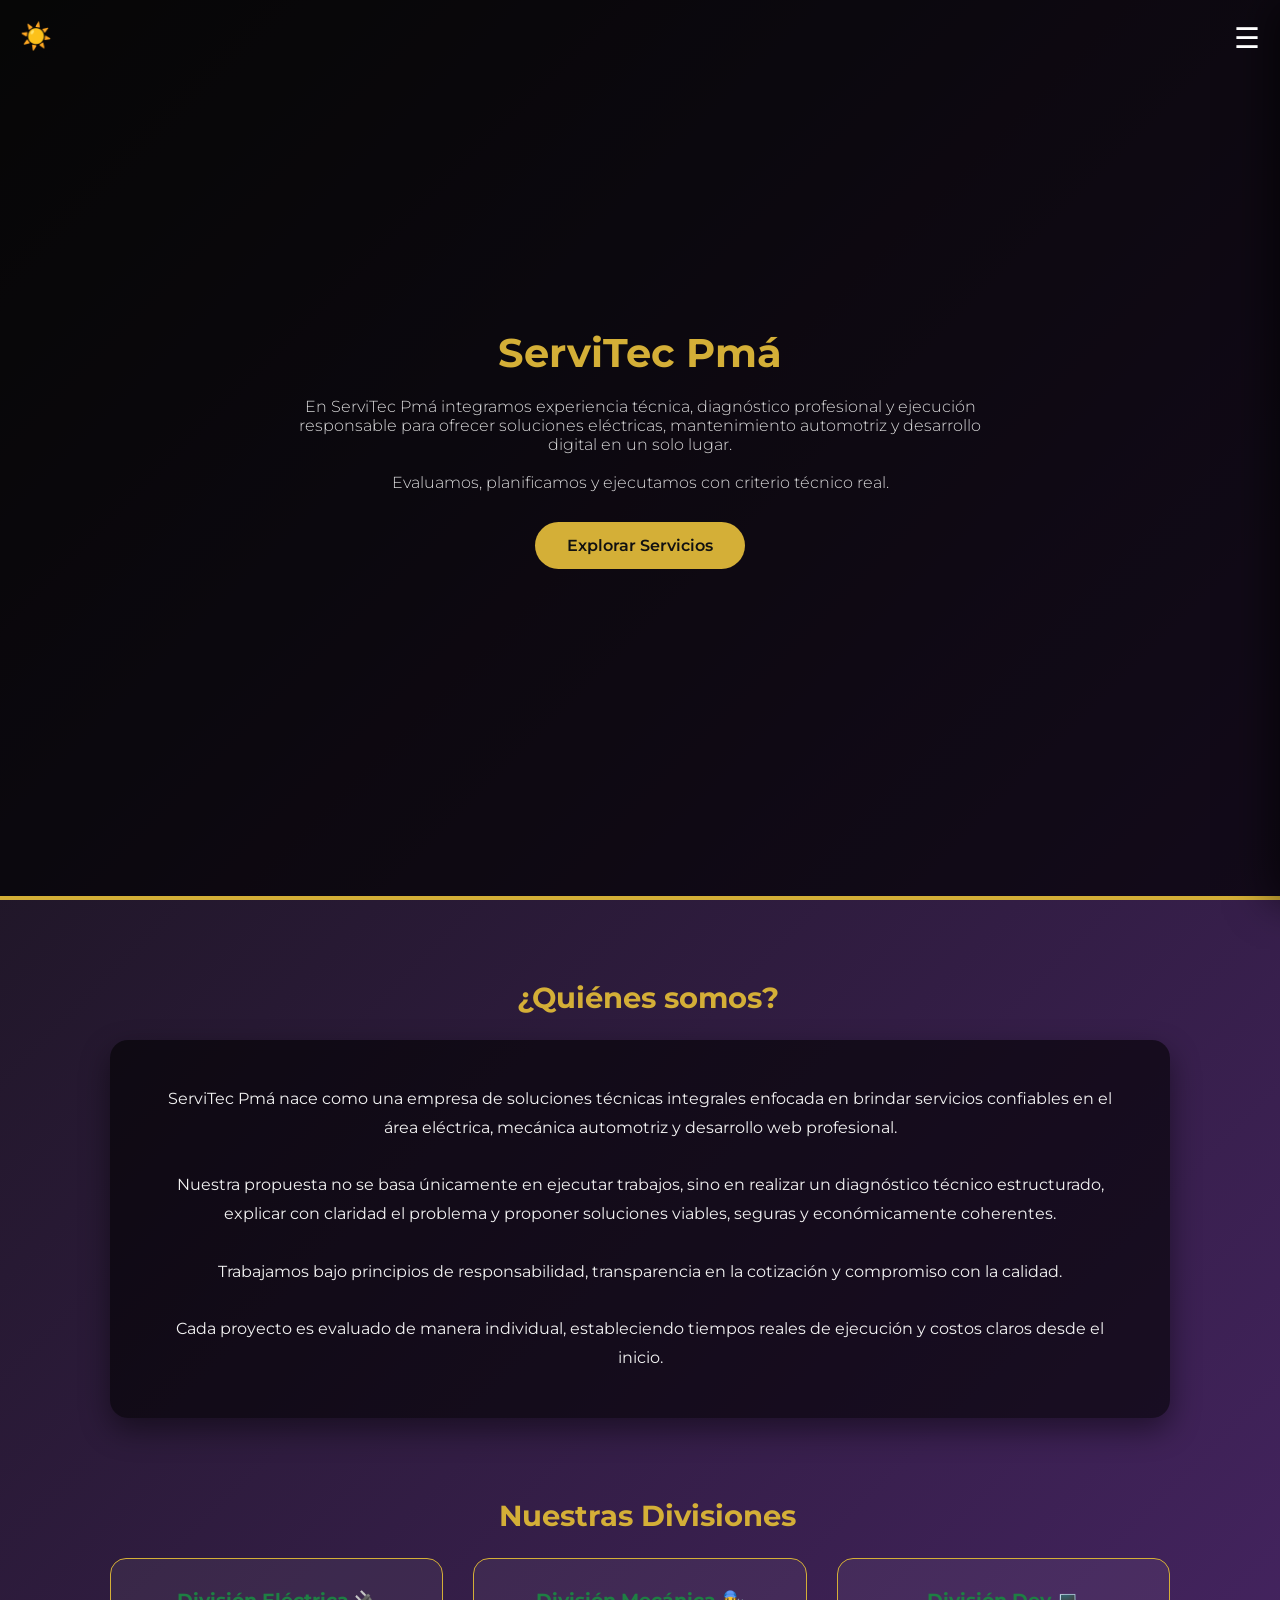
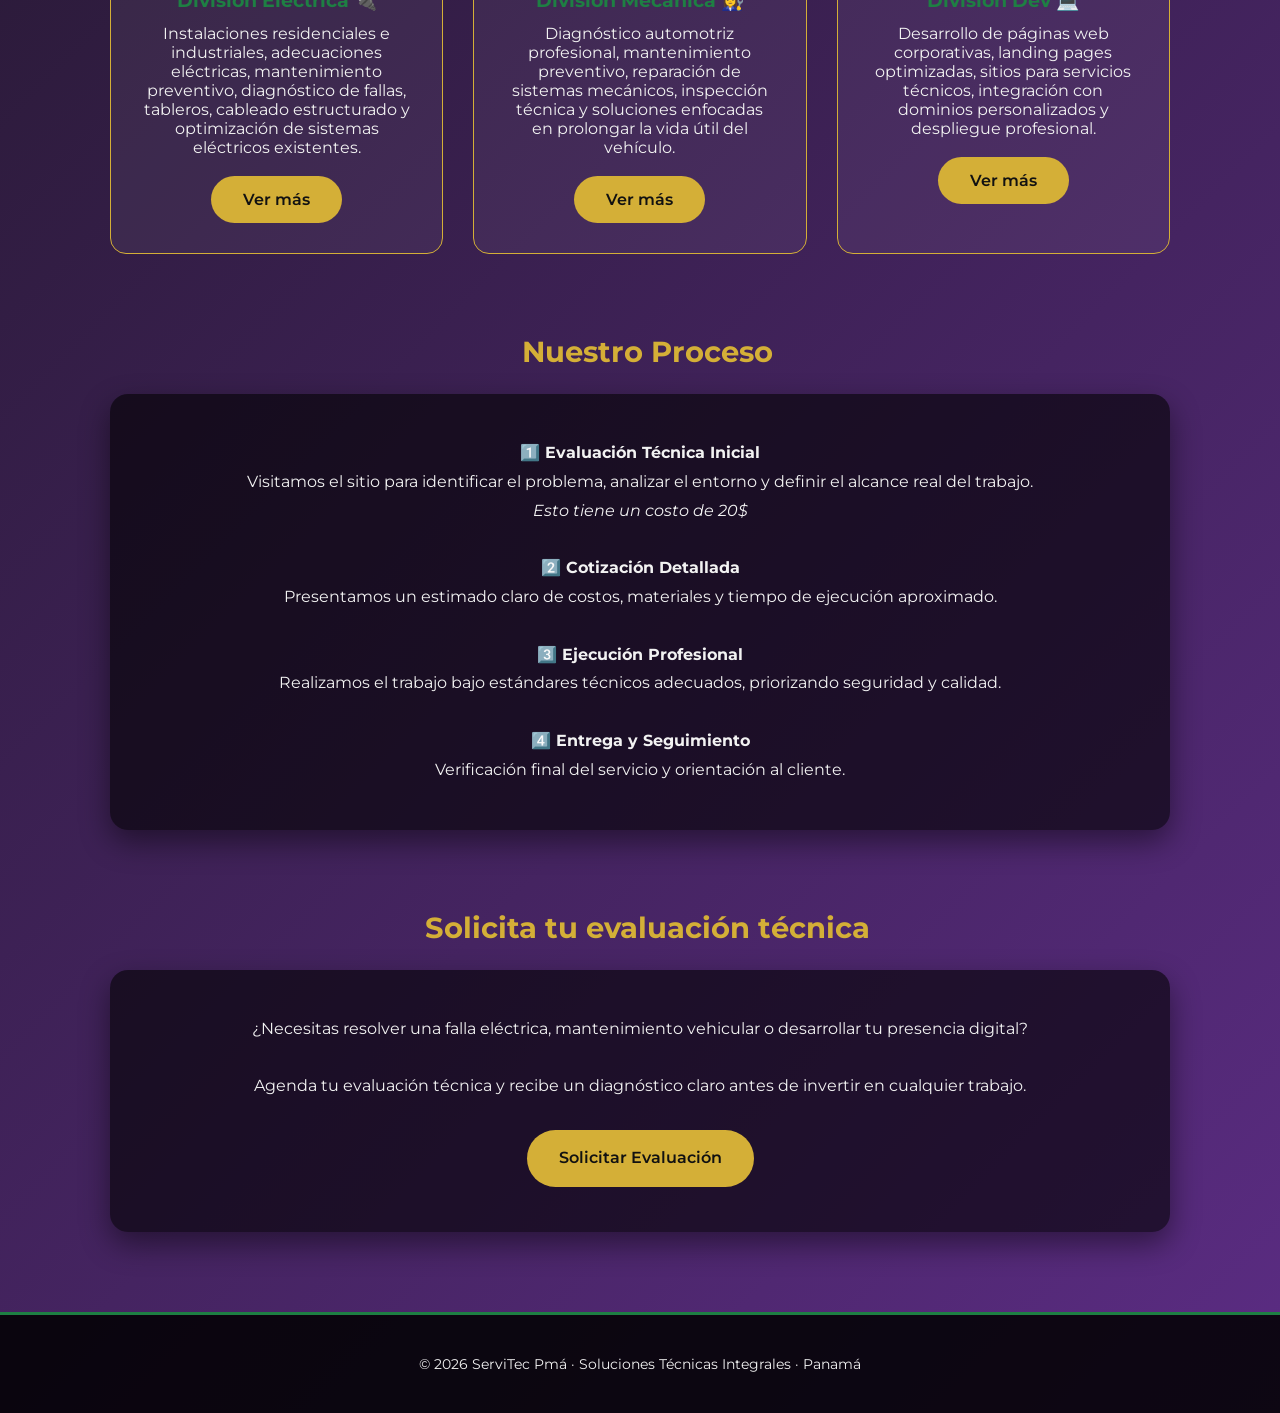
<file: index.html>
<!DOCTYPE html>
<html lang="es">
<head>
  <meta charset="UTF-8">
  <title>ServiTec Pmá | Soluciones Técnicas Integrales</title>
  <meta name="description" content="ServiTec Pmá – Electricidad, Mecánica Automotriz y Desarrollo Web en Panamá. Soluciones técnicas confiables y profesionales.">
  <meta name="viewport" content="width=device-width, initial-scale=1.0">

  <link rel="icon" type="image/png" href="assets/img/ServiTec.png">
  <link rel="stylesheet" href="assets/css/main.css">
</head>

<body>

<div class="theme-btn" onclick="toggleTheme()">☀️</div>
<div class="menu-btn" onclick="toggleMenu()">☰</div>

<!-- ================= MENU LATERAL ================= -->
<div class="menu" id="menu">
  <div class="back" onclick="toggleMenu()">     ☰</div>

  <a href="https://instagram.com/" target="_blank">Instagram</a>

  <div class="submenu-toggle" onclick="toggleSubmenu()">
  Servicios ▾
  </div>
  <div id="submenu" style="display:none; padding-left:15px;">
    <a href="electricidad/index.html">Eléctrico 🔌</a>
    <a href="mecanica/index.html">Mecánico 👩‍🔧</a>
    <a href="desarrollo-web/index.html">Dev 💻</a>
  </div>

  <a href="soporte/index.html">Soporte</a>
  <a href="sobre-nosotros/index.html">Sobre Nosotros</a>
  <a href="admin/login.html">Ingresar</a>
</div>

<!-- ================= HERO ================= -->
<header class="hero">

  <div class="hero-content">
    <h1>ServiTec Pmá</h1>
    <p>
      En ServiTec Pmá integramos experiencia técnica, diagnóstico profesional
      y ejecución responsable para ofrecer soluciones eléctricas,
      mantenimiento automotriz y desarrollo digital en un solo lugar.
      <br><br>
      Evaluamos, planificamos y ejecutamos con criterio técnico real.
    </p>

    <div class="cta" style="margin-top:30px">
      <a href="#servicios" class="btn">Explorar Servicios</a>
    </div>
  </div>

</header>

<!-- ================= QUIÉNES SOMOS ================= -->
<section class="fade">
  <h2>¿Quiénes somos?</h2>
  <div class="box">
    ServiTec Pmá nace como una empresa de soluciones técnicas integrales
    enfocada en brindar servicios confiables en el área eléctrica,
    mecánica automotriz y desarrollo web profesional.
    <br><br>
    Nuestra propuesta no se basa únicamente en ejecutar trabajos,
    sino en realizar un diagnóstico técnico estructurado,
    explicar con claridad el problema y proponer soluciones viables,
    seguras y económicamente coherentes.
    <br><br>
    Trabajamos bajo principios de responsabilidad,
    transparencia en la cotización y compromiso con la calidad.
    <br><br>
    Cada proyecto es evaluado de manera individual,
    estableciendo tiempos reales de ejecución y costos claros desde el inicio.
  </div>
</section>

<!-- ================= SERVICIOS ================= -->
<section id="servicios" class="fade">
  <h2>Nuestras Divisiones</h2>

  <div class="grid grid-2">

    <div class="pilar">
      <h3>División Eléctrica 🔌</h3>
      <p>
        Instalaciones residenciales e industriales,
        adecuaciones eléctricas, mantenimiento preventivo,
        diagnóstico de fallas, tableros, cableado estructurado
        y optimización de sistemas eléctricos existentes.
      </p>
      <br>
      <a href="electricidad/index.html" class="btn">Ver más</a>
    </div>

    <div class="pilar">
      <h3>División Mecánica 👩‍🔧</h3>
      <p>
        Diagnóstico automotriz profesional, mantenimiento preventivo,
        reparación de sistemas mecánicos, inspección técnica
        y soluciones enfocadas en prolongar la vida útil del vehículo.
      </p>
      <br>
      <a href="mecanica/index.html" class="btn">Ver más</a>
    </div>

    <div class="pilar">
      <h3>División Dev 💻</h3>
      <p>
        Desarrollo de páginas web corporativas,
        landing pages optimizadas, sitios para servicios técnicos,
        integración con dominios personalizados y despliegue profesional.
      </p>
      <br>
      <a href="desarrollo-web/index.html" class="btn">Ver más</a>
    </div>

  </div>
</section>

<!-- ================= PROCESO ================= -->
<section class="fade">
  <h2>Nuestro Proceso</h2>
  <div class="box">
    <strong>1️⃣ Evaluación Técnica Inicial</strong><br>
    Visitamos el sitio para identificar el problema,
    analizar el entorno y definir el alcance real del trabajo.<br>
    <i>Esto tiene un costo de 20$</i>
    <br><br>

    <strong>2️⃣ Cotización Detallada</strong><br>
    Presentamos un estimado claro de costos, materiales
    y tiempo de ejecución aproximado.
    <br><br>

    <strong>3️⃣ Ejecución Profesional</strong><br>
    Realizamos el trabajo bajo estándares técnicos adecuados,
    priorizando seguridad y calidad.
    <br><br>

    <strong>4️⃣ Entrega y Seguimiento</strong><br>
    Verificación final del servicio y orientación al cliente.
  </div>
</section>

<!-- ================= CTA FINAL ================= -->
<section class="fade">
  <h2>Solicita tu evaluación técnica</h2>
  <div class="box" style="text-align:center">
    ¿Necesitas resolver una falla eléctrica, mantenimiento vehicular
    o desarrollar tu presencia digital?
    <br><br>
    Agenda tu evaluación técnica y recibe un diagnóstico claro
    antes de invertir en cualquier trabajo.
    <br><br>
    <a href="solicitud/index.html" class="btn">Solicitar Evaluación</a>
  </div>
</section>

<!-- ================= FOOTER ================= -->
<footer>
  © 2026 ServiTec Pmá · Soluciones Técnicas Integrales · Panamá
</footer>
  
<script src="assets/js/app.js" defer></script>

</body>
</html>
</file>
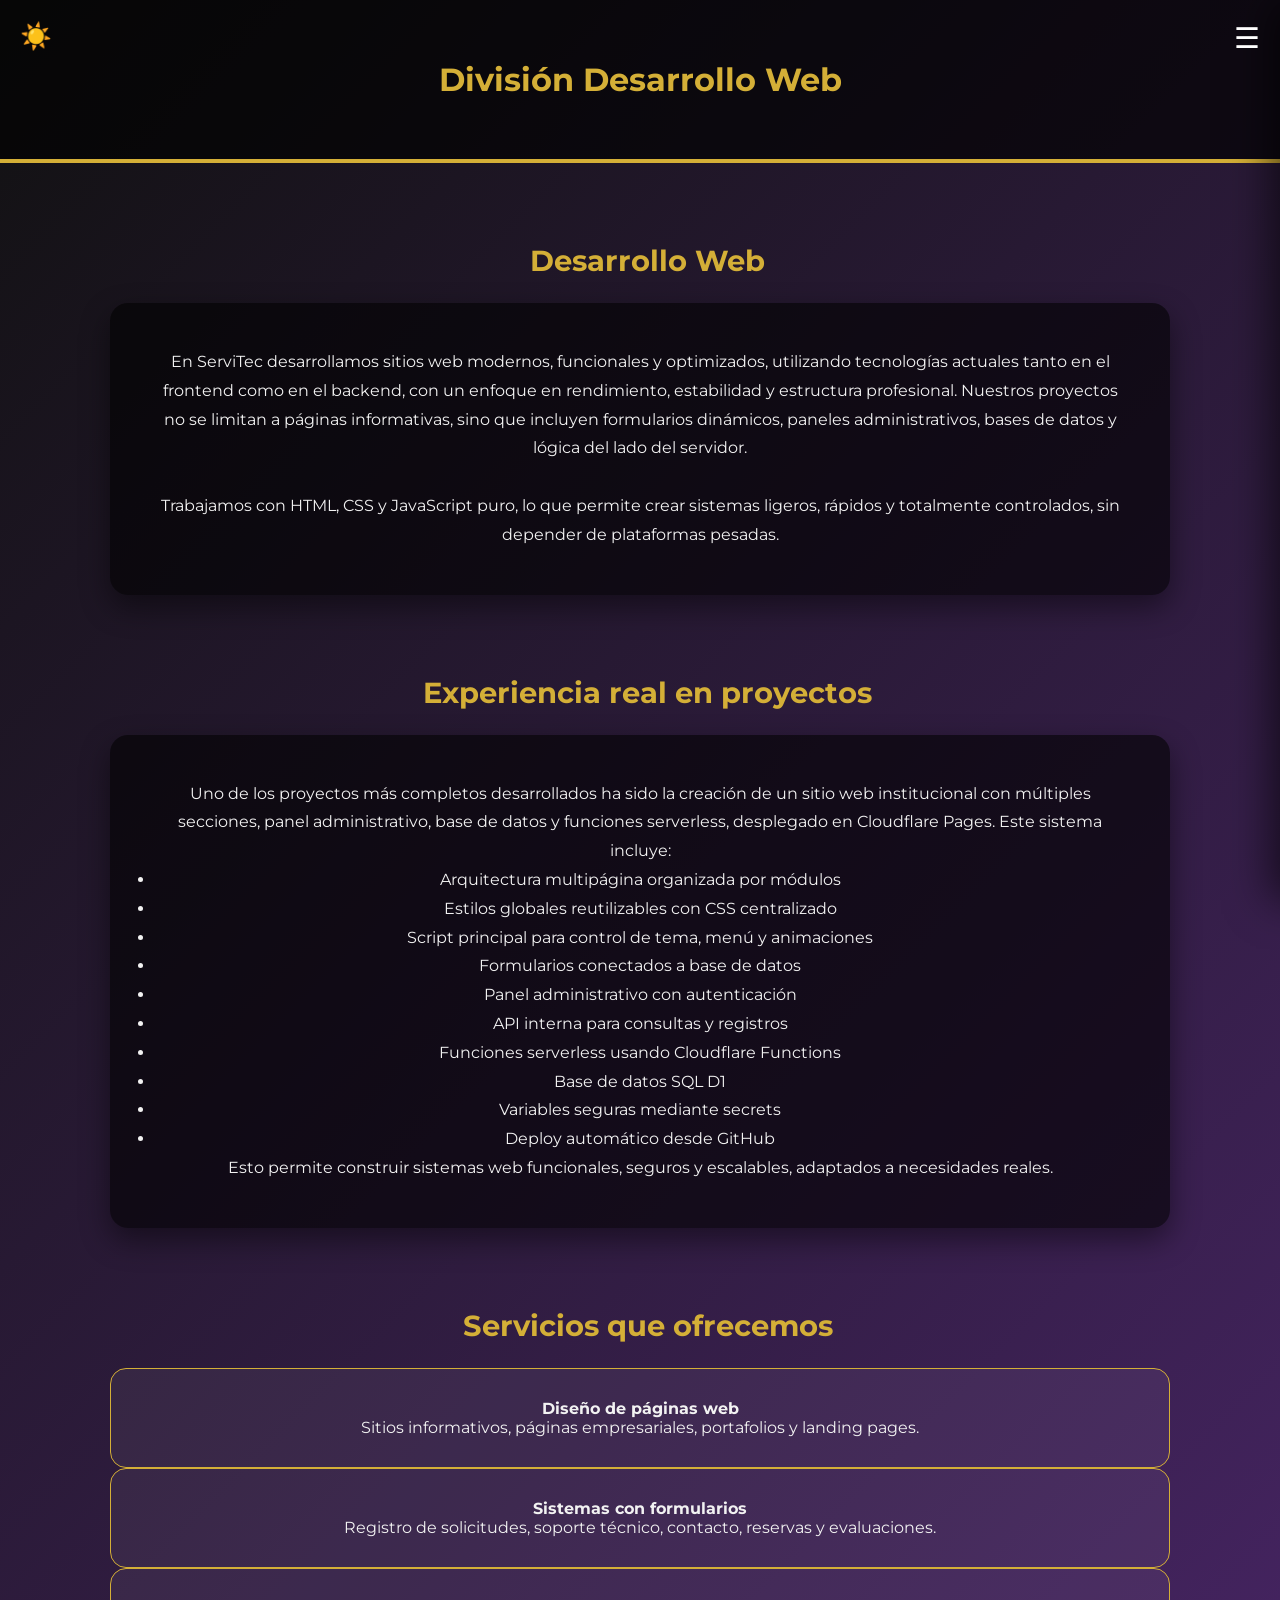
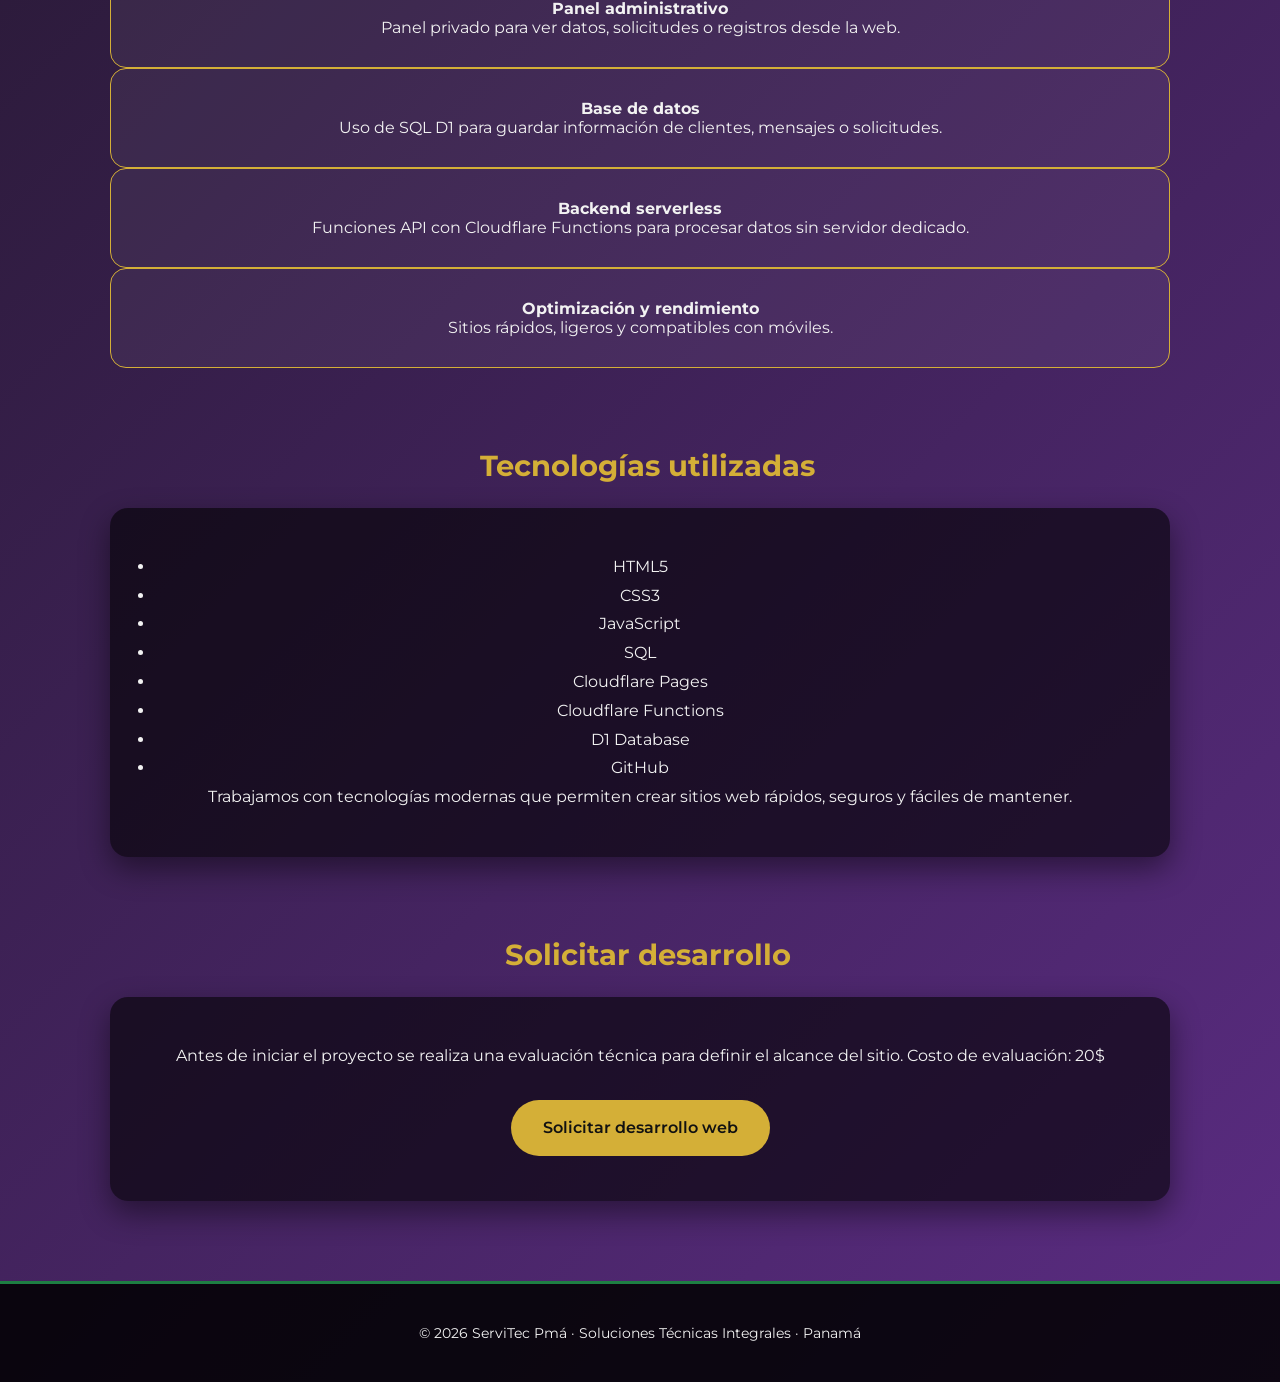
<file: desarrollo-web/index.html>
<!DOCTYPE html>
<html lang="es">
  <head>
    <meta charset="UTF-8">
    <title>División Desarrollo Web | ServiTec</title>
    <meta name="viewport" content="width=device-width, initial-scale=1.0">
    <link rel="icon" href="../assets/img/ServiTec.png">
    <link rel="stylesheet" href="../assets/css/main.css">
  </head>
  <body>
    <div id="msgBox"></div>
    <div class="theme-btn" onclick="toggleTheme()">☀️</div>
    <div class="menu-btn" onclick="toggleMenu()">☰</div>
    <!-- MENU -->
    <div class="menu" id="menu">
      <div class="back" onclick="toggleMenu()">☰</div>
      <a href="../index.html">Inicio</a>
      <div class="submenu-toggle" onclick="toggleSubmenu()">
        Servicios ▾
      </div>
      <div id="submenu" style="display:none; padding-left:15px;">
        <a href="../electricidad/index.html">Eléctrico 🔌</a>
        <a href="../mecanica/index.html">Mecánico 👩‍🔧</a>
        <a href="../desarrollo-web/index.html">Dev 💻</a>
      </div>
      <a href="../soporte/index.html">Soporte</a>
      <a href="../sobre-nosotros/index.html">Sobre nosotros</a>
    </div>
    <!-- HEADER -->
    <header>
      <h1>División Desarrollo Web</h1>
    </header>
    <section class="fade">
      <h2>Desarrollo Web</h2>
      <div class="box">
        En ServiTec desarrollamos sitios web modernos, funcionales y optimizados, utilizando
        tecnologías actuales tanto en el frontend como en el backend, con un enfoque en
        rendimiento, estabilidad y estructura profesional.
        
        Nuestros proyectos no se limitan a páginas informativas, sino que incluyen
        formularios dinámicos, paneles administrativos, bases de datos y lógica del lado del servidor.
        <br><br>
        Trabajamos con HTML, CSS y JavaScript puro, lo que permite crear sistemas ligeros,
        rápidos y totalmente controlados, sin depender de plataformas pesadas.
      </div>
    </section>
    <section class="fade">
      <h2>Experiencia real en proyectos</h2>
      <div class="box">
        Uno de los proyectos más completos desarrollados ha sido la creación de un sitio web
        institucional con múltiples secciones, panel administrativo, base de datos y
        funciones serverless, desplegado en Cloudflare Pages.
        
        Este sistema incluye:
        <ul>
          <li>Arquitectura multipágina organizada por módulos</li>
          <li>Estilos globales reutilizables con CSS centralizado</li>
          <li>Script principal para control de tema, menú y animaciones</li>
          <li>Formularios conectados a base de datos</li>
          <li>Panel administrativo con autenticación</li>
          <li>API interna para consultas y registros</li>
          <li>Funciones serverless usando Cloudflare Functions</li>
          <li>Base de datos SQL D1</li>
          <li>Variables seguras mediante secrets</li>
          <li>Deploy automático desde GitHub</li>
        </ul>
        Esto permite construir sistemas web funcionales, seguros y escalables, 
        adaptados a necesidades reales.
      </div>
    </section>
    <section class="fade">
      <h2>Servicios que ofrecemos</h2>
      <div class="pilares">
        <div class="pilar">
          <h4>Diseño de páginas web</h4>
          <p>
            Sitios informativos, páginas empresariales, portafolios y landing pages.
          </p>
        </div>
        <div class="pilar">
          <h4>Sistemas con formularios</h4>
          <p>
            Registro de solicitudes, soporte técnico, contacto, reservas y evaluaciones.
          </p>
        </div>
        <div class="pilar">
          <h4>Panel administrativo</h4>
          <p>
            Panel privado para ver datos, solicitudes o registros desde la web.
          </p>
        </div>
        <div class="pilar">
          <h4>Base de datos</h4>
          <p>
            Uso de SQL D1 para guardar información de clientes, mensajes o solicitudes.
          </p>
        </div>
        <div class="pilar">
          <h4>Backend serverless</h4>
          <p>
            Funciones API con Cloudflare Functions para procesar datos sin servidor dedicado.
          </p>
        </div>
        <div class="pilar">
          <h4>Optimización y rendimiento</h4>
          <p>
            Sitios rápidos, ligeros y compatibles con móviles.
          </p>
        </div>
      </div>
    </section>
    <section class="fade">
      <h2>Tecnologías utilizadas</h2>
      <div class="box">
        <ul>
          <li>HTML5</li>
          <li>CSS3</li>
          <li>JavaScript</li>
          <li>SQL</li>
          <li>Cloudflare Pages</li>
          <li>Cloudflare Functions</li>
          <li>D1 Database</li>
          <li>GitHub</li>
        </ul>
        Trabajamos con tecnologías modernas que permiten crear sitios web rápidos, 
        seguros y fáciles de mantener.
      </div>
    </section>
    <!-- CTA -->
    <section class="fade">
      <h2>Solicitar desarrollo</h2>
      <div class="box">
        Antes de iniciar el proyecto 
        se realiza una evaluación técnica 
        para definir el alcance del sitio.
        
        Costo de evaluación: 20$
        <br><br>
        <a href="../solicitud/index.html" class="btn">
          Solicitar desarrollo web
        </a>
      </div>
    </section>
    <footer>
      © 2026 ServiTec Pmá · Soluciones Técnicas Integrales · Panamá
    </footer>
    <script src="../assets/js/app.js" defer></script>
  </body>
</html>
</file>
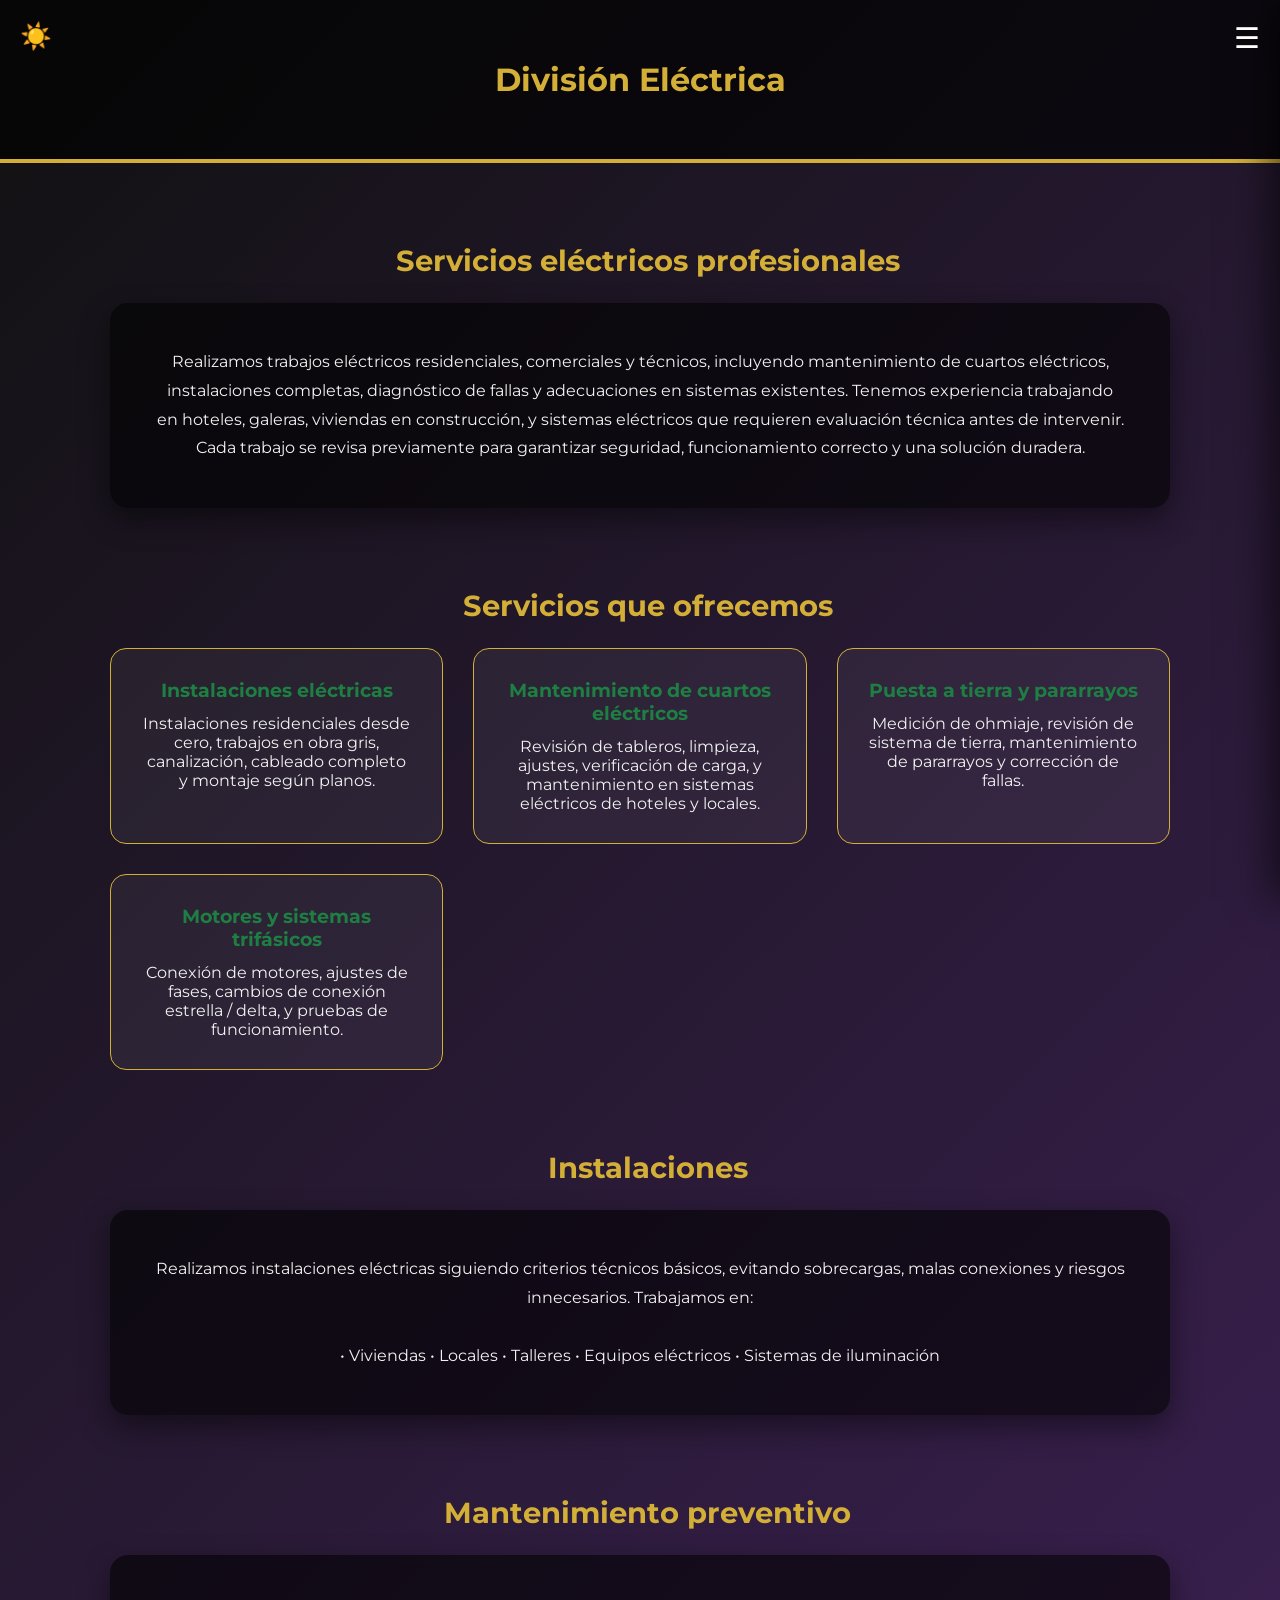
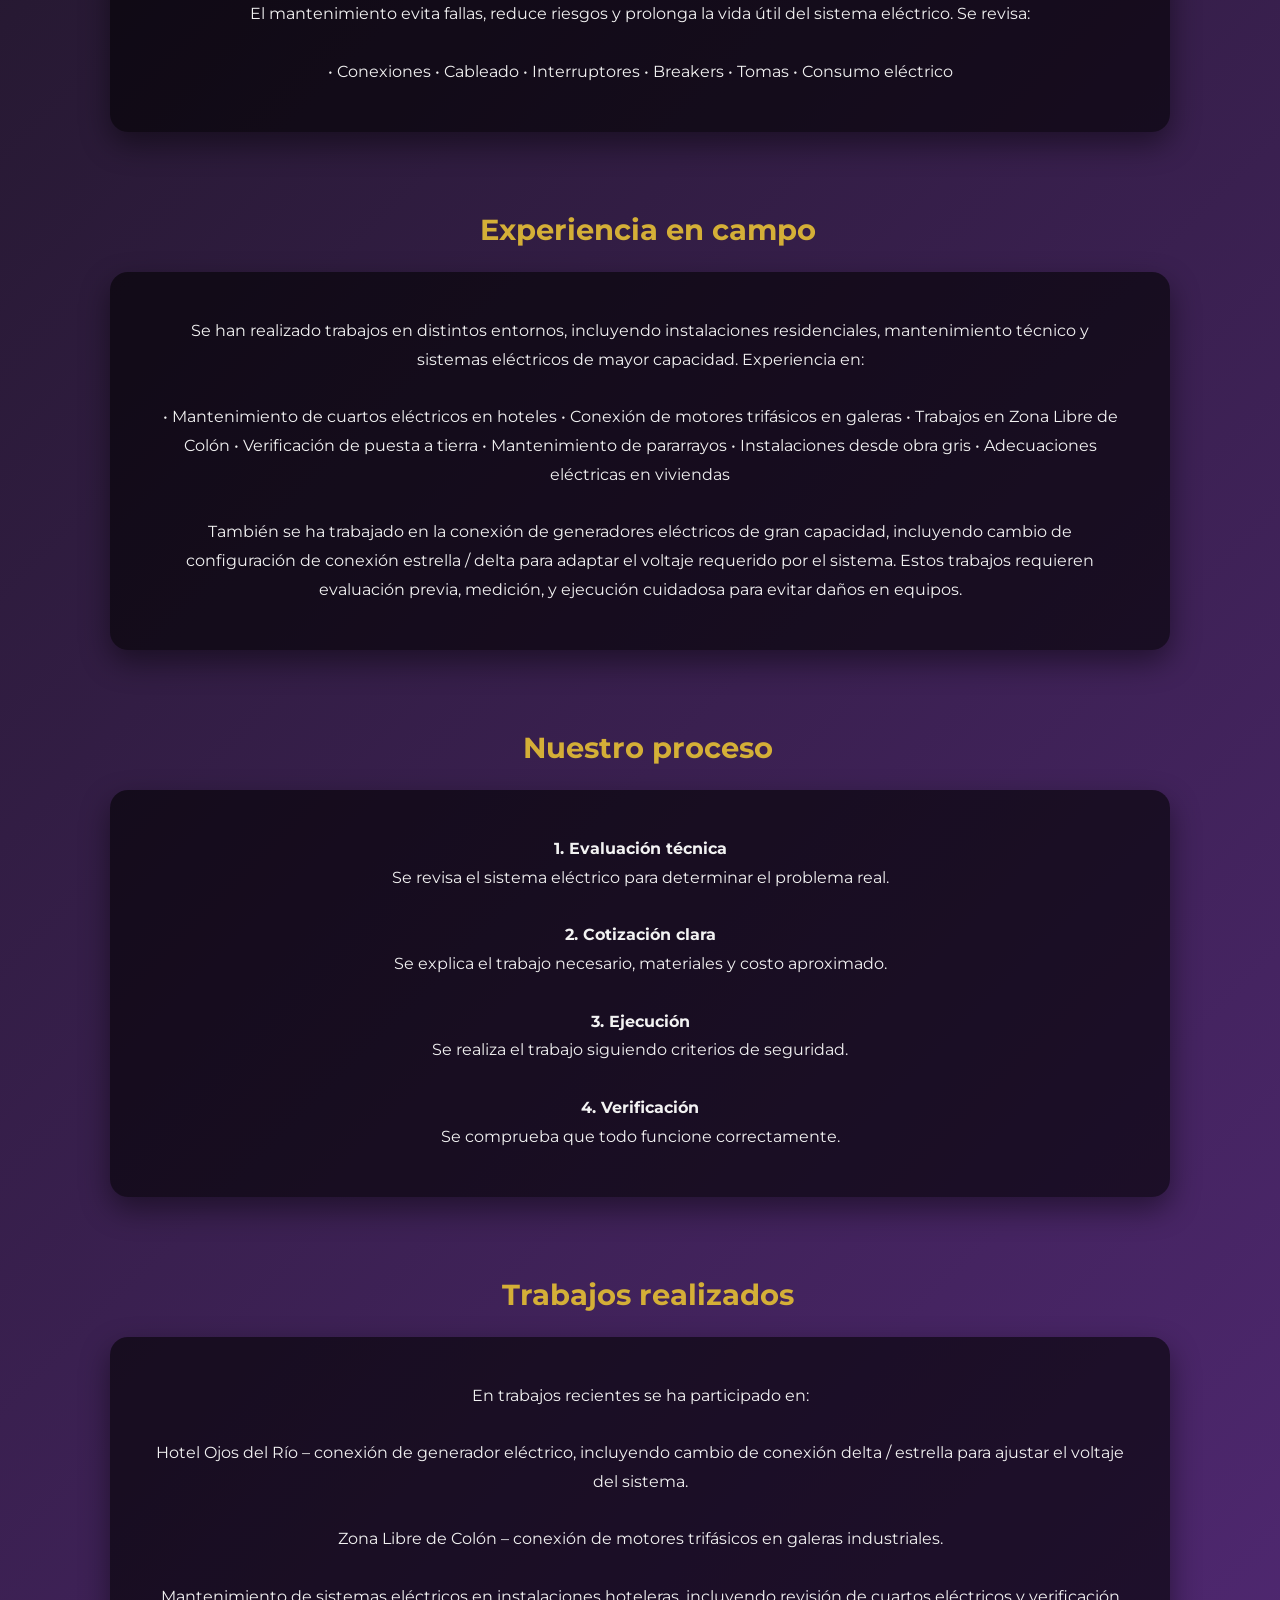
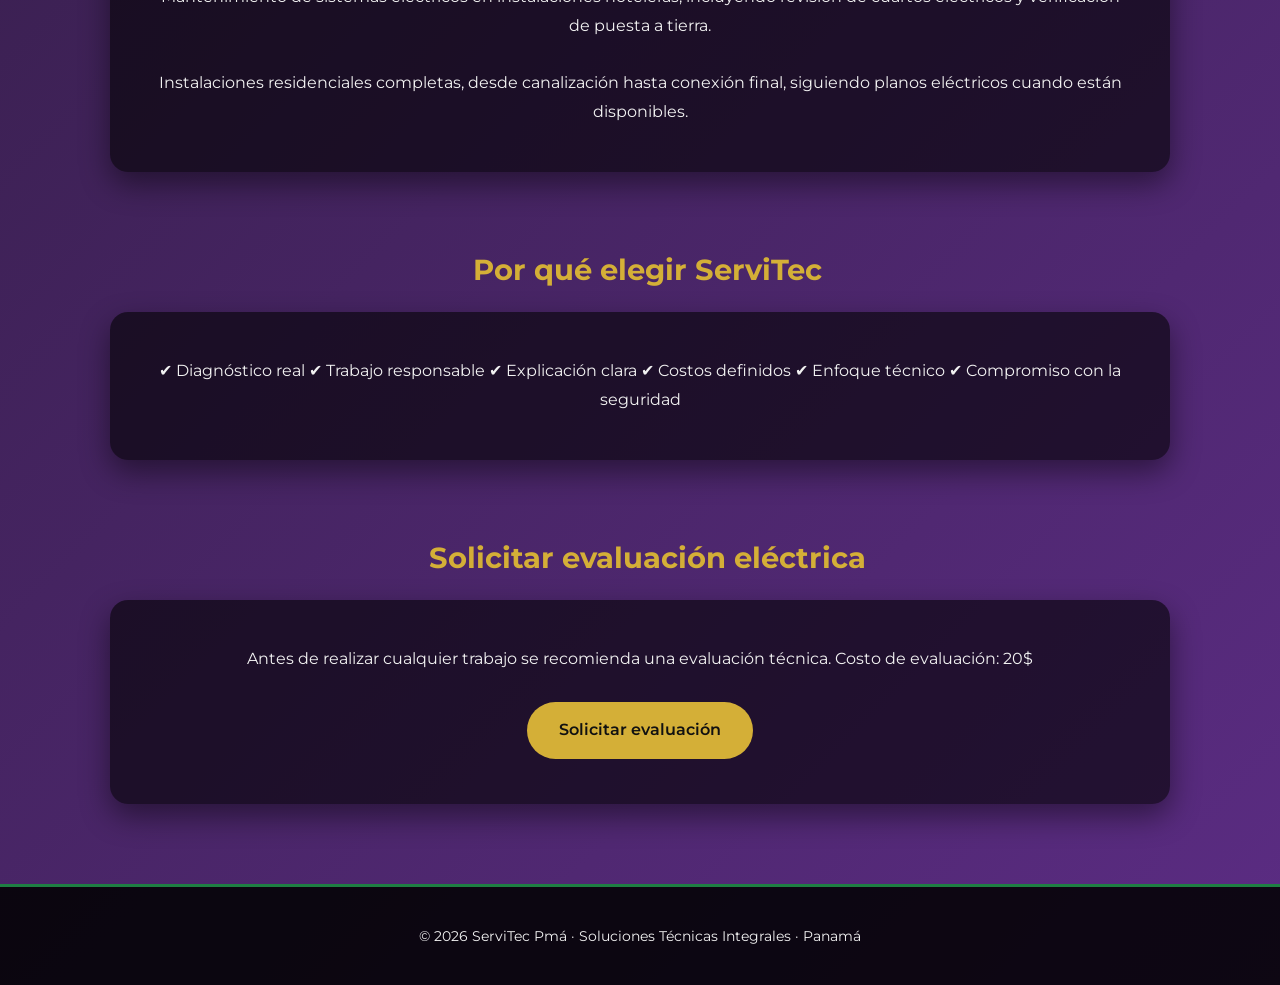
<file: electricidad/index.html>
<!DOCTYPE html>
<html lang="es">
  <head>
    <meta charset="UTF-8">
    <title>División Eléctrica | ServiTec</title>
    <meta name="viewport" content="width=device-width, initial-scale=1.0">
    <link rel="icon" href="../assets/img/ServiTec.png">
    <link rel="stylesheet" href="../assets/css/main.css">
  </head>
  
  <body>
    <div id="msgBox"></div>
    <div class="theme-btn" onclick="toggleTheme()">☀️</div>
    <div class="menu-btn" onclick="toggleMenu()">☰</div>
    <!-- MENU -->
    <div class="menu" id="menu">
      <div class="back" onclick="toggleMenu()">☰</div>
      <a href="../index.html">Inicio</a>
      <div class="submenu-toggle" onclick="toggleSubmenu()">
        Servicios ▾
      </div>
      <div id="submenu" style="display:none; padding-left:15px;">
        <a href="../electricidad/index.html">Eléctrico 🔌</a>
        <a href="../mecanica/index.html">Mecánico 👩‍🔧</a>
        <a href="../desarrollo-web/index.html">Dev 💻</a>
      </div>
      <a href="../soporte/index.html">Soporte</a>
      <a href="../sobre-nosotros/index.html">Sobre nosotros</a>
    </div>
    <header>
      <h1>División Eléctrica</h1>
    </header>
    <!-- INTRO -->
    <section class="fade">
      <h2>Servicios eléctricos profesionales</h2>
      <div class="box">
        Realizamos trabajos eléctricos residenciales,
        comerciales y técnicos,
        incluyendo mantenimiento de cuartos eléctricos,
        instalaciones completas,
        diagnóstico de fallas
        y adecuaciones en sistemas existentes.
        
        Tenemos experiencia trabajando en hoteles,
        galeras,
        viviendas en construcción,
        y sistemas eléctricos que requieren
        evaluación técnica antes de intervenir.
        
        Cada trabajo se revisa previamente
        para garantizar seguridad,
        funcionamiento correcto
        y una solución duradera.
      </div>
    </section>
    <!-- SERVICIOS -->
    <section class="fade">
      <h2>Servicios que ofrecemos</h2>
      <div class="grid grid-2">
        <div class="pilar">
          <h3>Instalaciones eléctricas</h3>
          <p>
            Instalaciones residenciales desde cero,
            trabajos en obra gris,
            canalización,
            cableado completo
            y montaje según planos.
          </p>
        </div>
        <div class="pilar">
          <h3>Mantenimiento de cuartos eléctricos</h3>
          <p>
            Revisión de tableros,
            limpieza,
            ajustes,
            verificación de carga,
            y mantenimiento en sistemas eléctricos
            de hoteles y locales.
          </p>
        </div>
        <div class="pilar">
          <h3>Puesta a tierra y pararrayos</h3>
          <p>
            Medición de ohmiaje,
            revisión de sistema de tierra,
            mantenimiento de pararrayos
            y corrección de fallas.
          </p>
        </div>
        <div class="pilar">
          <h3>Motores y sistemas trifásicos</h3>
          <p>
            Conexión de motores,
            ajustes de fases,
            cambios de conexión
            estrella / delta,
            y pruebas de funcionamiento.
          </p>
        </div>
      </div>
    </section>
    <!-- INSTALACIONES -->
    <section class="fade">
      <h2>Instalaciones</h2>
      <div class="box">
        Realizamos instalaciones eléctricas
        siguiendo criterios técnicos básicos,
        evitando sobrecargas,
        malas conexiones
        y riesgos innecesarios.
        Trabajamos en:
        <br><br>
        • Viviendas
        • Locales
        • Talleres
        • Equipos eléctricos
        • Sistemas de iluminación
      </div>
    </section>
    <!-- MANTENIMIENTO -->
    <section class="fade">
      <h2>Mantenimiento preventivo</h2>
      <div class="box">
        El mantenimiento evita fallas,
        reduce riesgos
        y prolonga la vida útil del sistema eléctrico.
        Se revisa:
        <br><br>
        • Conexiones
        • Cableado
        • Interruptores
        • Breakers
        • Tomas
        • Consumo eléctrico
      </div>
    </section>
    <!--EXPERIENCIA REAL-->
    <section class="fade">
      <h2>Experiencia en campo</h2>
      <div class="box">
        Se han realizado trabajos en distintos entornos,
        incluyendo instalaciones residenciales,
        mantenimiento técnico
        y sistemas eléctricos de mayor capacidad.
        Experiencia en:
        <br><br>
        • Mantenimiento de cuartos eléctricos en hoteles
        • Conexión de motores trifásicos en galeras
        • Trabajos en Zona Libre de Colón
        • Verificación de puesta a tierra
        • Mantenimiento de pararrayos
        • Instalaciones desde obra gris
        • Adecuaciones eléctricas en viviendas
        <br><br>
        También se ha trabajado en la conexión
        de generadores eléctricos de gran capacidad,
        incluyendo cambio de configuración
        de conexión estrella / delta
        para adaptar el voltaje requerido
        por el sistema.
        
        Estos trabajos requieren evaluación previa,
        medición,
        y ejecución cuidadosa
        para evitar daños en equipos.
      </div>
    </section>
    <!-- PROCESO -->
    <section class="fade">
      <h2>Nuestro proceso</h2>
      <div class="box">
        <strong>1. Evaluación técnica</strong>
        <br>
        Se revisa el sistema eléctrico
        para determinar el problema real.
        <br><br>
        <strong>2. Cotización clara</strong>
        <br>
        Se explica el trabajo necesario,
        materiales
        y costo aproximado.
        <br><br>
        <strong>3. Ejecución</strong>
        <br>
        Se realiza el trabajo
        siguiendo criterios de seguridad.
        <br><br>
        <strong>4. Verificación</strong>
        <br>
        Se comprueba que todo funcione correctamente.
      </div>
    </section>
    <!--CASO REAL-->
    <section class="fade">
      <h2>Trabajos realizados</h2>
      <div class="box">
        En trabajos recientes se ha participado en:
        <br><br>
        Hotel Ojos del Río – conexión de generador eléctrico,
        incluyendo cambio de conexión delta / estrella
        para ajustar el voltaje del sistema.
        <br><br>
        Zona Libre de Colón – conexión de motores trifásicos
        en galeras industriales.
        <br><br>
        Mantenimiento de sistemas eléctricos
        en instalaciones hoteleras,
        incluyendo revisión de cuartos eléctricos
        y verificación de puesta a tierra.
        <br><br>
        Instalaciones residenciales completas,
        desde canalización hasta conexión final,
        siguiendo planos eléctricos cuando están disponibles.
      </div>
    </section>
    <!-- POR QUE ELEGIR -->
    <section class="fade">
      <h2>Por qué elegir ServiTec</h2>
      <div class="box">
        ✔ Diagnóstico real
        ✔ Trabajo responsable
        ✔ Explicación clara
        ✔ Costos definidos
        ✔ Enfoque técnico
        ✔ Compromiso con la seguridad  
      </div>
    </section>
    <!-- CTA -->
    <section class="fade">
      <h2>Solicitar evaluación eléctrica</h2>
      <div class="box">
        Antes de realizar cualquier trabajo
        se recomienda una evaluación técnica.
        Costo de evaluación: 20$
        <br><br>
        <a href="../solicitud/index.html" class="btn">Solicitar evaluación</a>
      </div>
    </section>
    <footer>
      © 2026 ServiTec Pmá · Soluciones Técnicas Integrales · Panamá
    </footer>
    <script src="../assets/js/app.js" defer></script>
  </body>
</html>
</file>
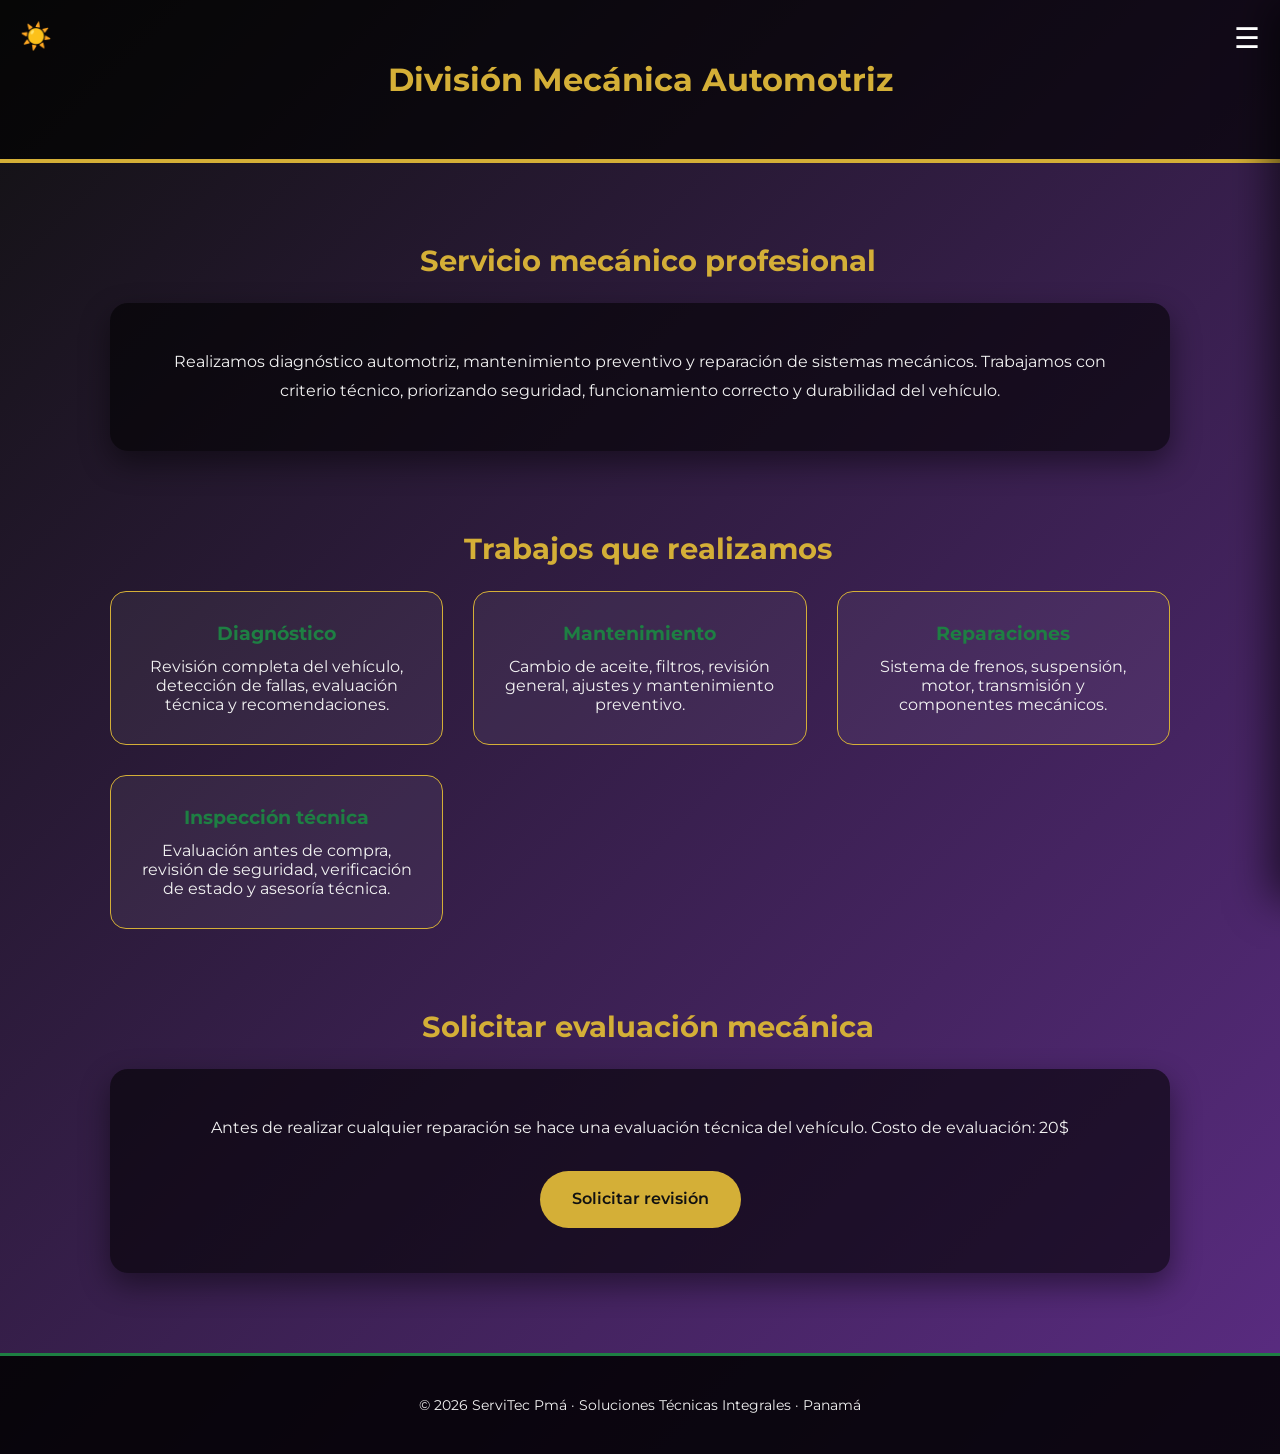
<file: mecanica/index.html>
<!DOCTYPE html>
<html lang="es">
  <head>
    <meta charset="UTF-8">
    <title>División Mecánica | ServiTec</title>
    <meta name="viewport" content="width=device-width, initial-scale=1.0">
    <link rel="icon" href="../assets/img/ServiTec.png">
    <link rel="stylesheet" href="../assets/css/main.css">
  </head>
  <body>
    <div id="msgBox"></div>
    <div class="theme-btn" onclick="toggleTheme()">☀️</div>
    <div class="menu-btn" onclick="toggleMenu()">☰</div>
    <!-- MENU -->
    <div class="menu" id="menu">
      <div class="back" onclick="toggleMenu()">☰</div>
      <a href="../index.html">Inicio</a>
      <div class="submenu-toggle" onclick="toggleSubmenu()">
        Servicios ▾
      </div>
      <div id="submenu" style="display:none; padding-left:15px;">
        <a href="../electricidad/index.html">Eléctrico 🔌</a>
        <a href="../mecanica/index.html">Mecánico 👩‍🔧</a>
        <a href="../desarrollo-web/index.html">Dev 💻</a>
      </div>
      <a href="../soporte/index.html">Soporte</a>
      <a href="../sobre-nosotros/index.html">Sobre nosotros</a>
    </div>
    <!-- HEADER -->
    <header>
      <h1>División Mecánica Automotriz</h1>
    </header>
    <!-- INTRO -->
    <section class="fade">
      <h2>Servicio mecánico profesional</h2>
      <div class="box">
        Realizamos diagnóstico automotriz, 
        mantenimiento preventivo 
        y reparación de sistemas mecánicos. 
        
        Trabajamos con criterio técnico, 
        priorizando seguridad, 
        funcionamiento correcto 
        y durabilidad del vehículo.
      </div>
    </section>
    <!-- SERVICIOS -->
    <section class="fade">
      <h2>Trabajos que realizamos</h2>
      <div class="grid grid-2">
        <div class="pilar">
          <h3>Diagnóstico</h3>
          <p>
            Revisión completa del vehículo, 
            detección de fallas, 
            evaluación técnica 
            y recomendaciones.
          </p>
        </div>
        <div class="pilar">
          <h3>Mantenimiento</h3>
          <p>
            Cambio de aceite, 
            filtros, 
            revisión general, 
            ajustes 
            y mantenimiento preventivo.
          </p>
        </div>
        <div class="pilar">
          <h3>Reparaciones</h3>
          <p>
            Sistema de frenos, 
            suspensión, 
            motor, 
            transmisión 
            y componentes mecánicos.
          </p>
        </div>
        <div class="pilar">
          <h3>Inspección técnica</h3>
          <p>
            Evaluación antes de compra, 
            revisión de seguridad, 
            verificación de estado 
            y asesoría técnica.
          </p>
        </div>
      </div>
    </section>
    <!-- CTA -->
    <section class="fade">
      <h2>Solicitar evaluación mecánica</h2>
      <div class="box">
        Antes de realizar cualquier reparación 
        se hace una evaluación técnica del vehículo. 
        
        Costo de evaluación: 20$
        <br><br>
        <a href="../solicitud/index.html" class="btn">Solicitar revisión</a>
      </div>
    </section>
    <footer>
      © 2026 ServiTec Pmá · Soluciones Técnicas Integrales · Panamá
    </footer>
    <script src="../assets/js/app.js" defer></script>
  </body>
</html>
</file>
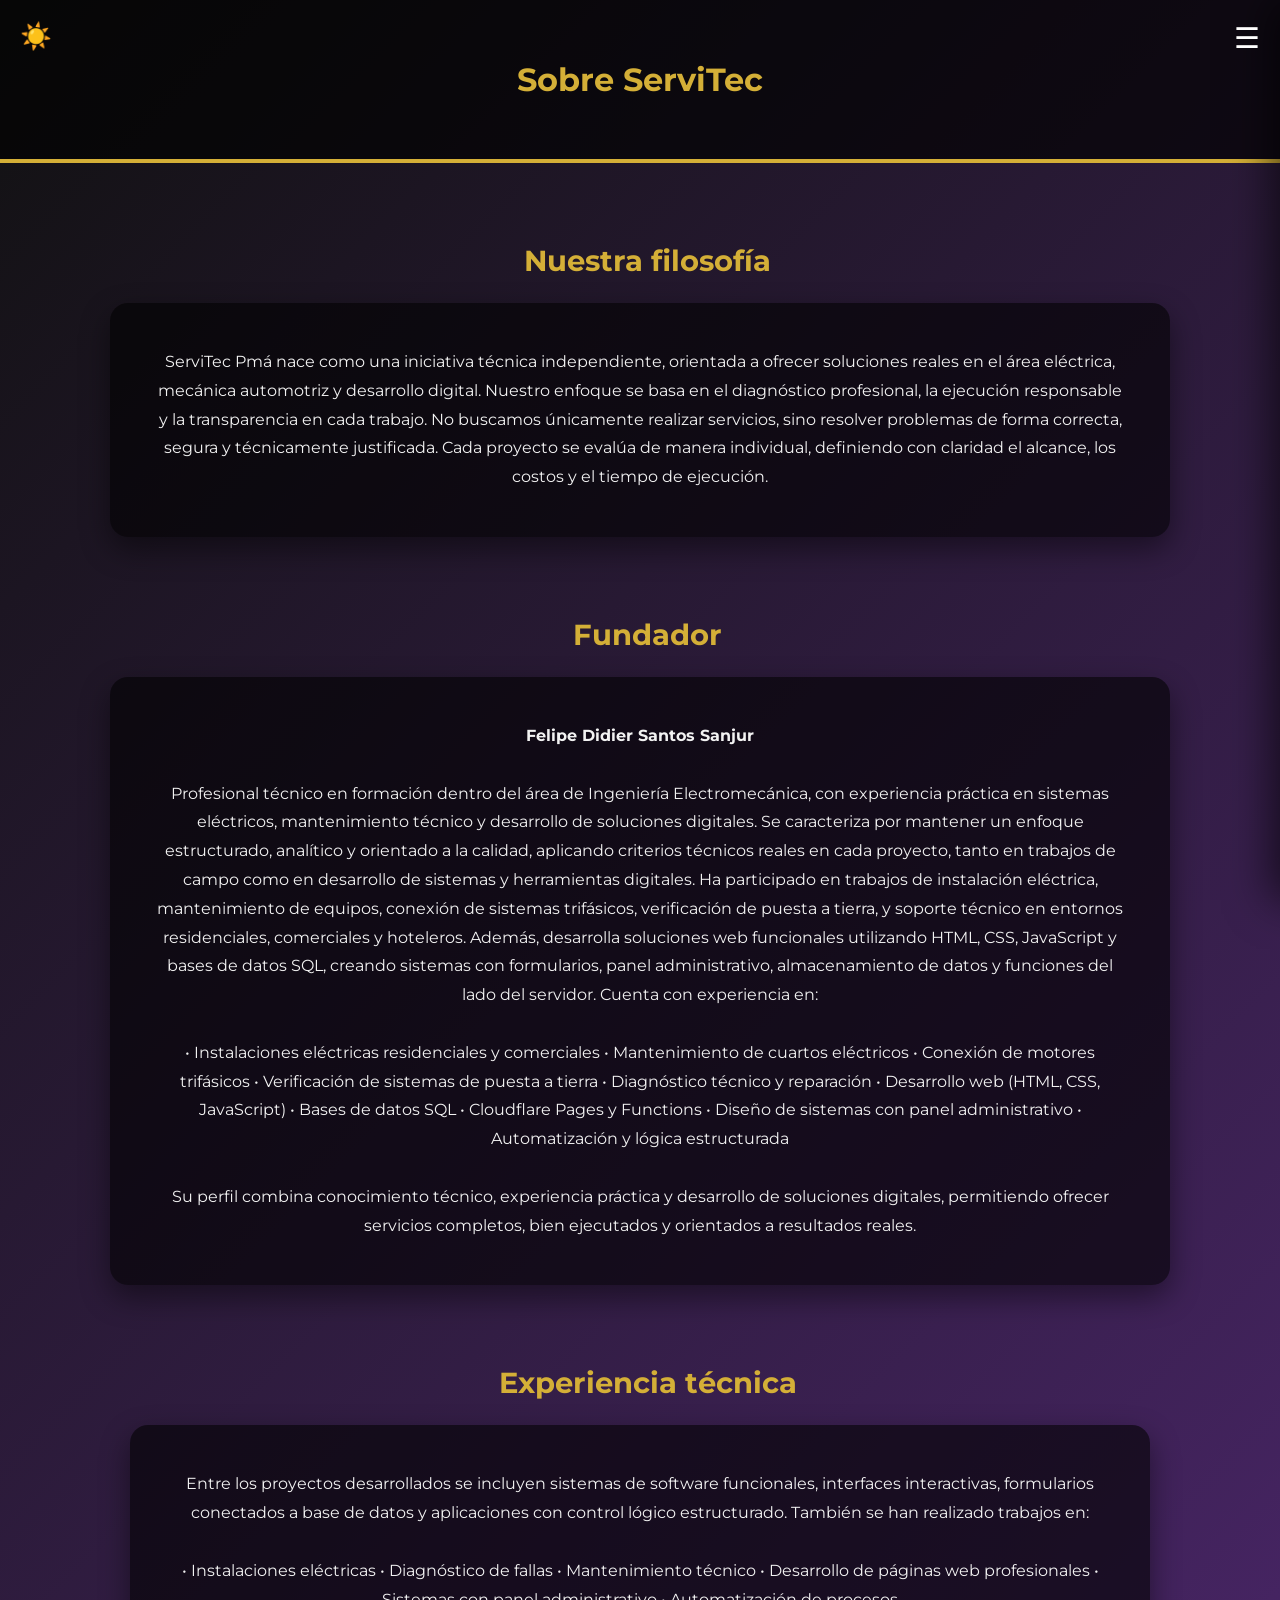
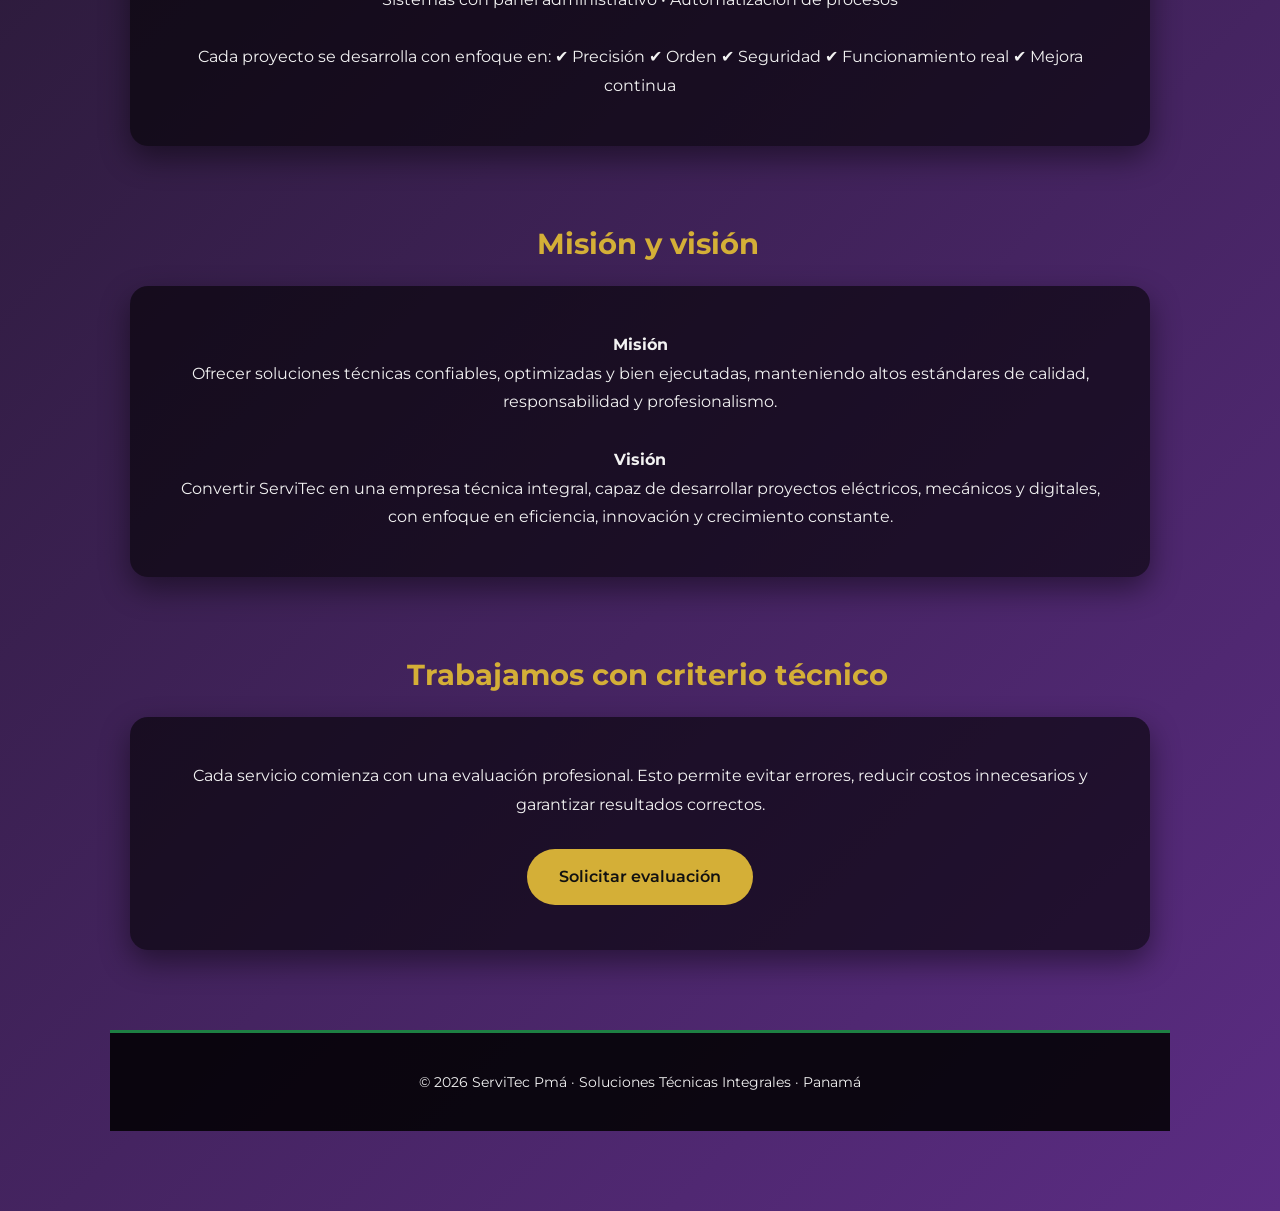
<file: sobre-nosotros/index.html>
<!DOCTYPE html>
<html lang="es">
  <head>
    <meta charset="UTF-8">
    <title>Sobre Nosotros | ServiTec</title>
    <meta name="viewport" content="width=device-width, initial-scale=1.0">
    <link rel="icon" href="../assets/img/ServiTec.png">
    <link rel="stylesheet" href="../assets/css/main.css">
  </head>
  <body>
    <div id="msgBox"></div>
    <div class="theme-btn" onclick="toggleTheme()">☀️</div>
    <div class="menu-btn" onclick="toggleMenu()">☰</div>
    <!-- MENU -->
    <div class="menu" id="menu">
      <div class="back" onclick="toggleMenu()">☰</div>
      <a href="../index.html">Inicio</a>
      <div class="submenu-toggle" onclick="toggleSubmenu()">
        Servicios ▾
      </div>
      <div id="submenu" style="display:none; padding-left:15px;">
        <a href="../electricidad/index.html">Eléctrico 🔌</a>
        <a href="../mecanica/index.html">Mecánico 👩‍🔧</a>
        <a href="../desarrollo-web/index.html">Dev 💻</a>
      </div>
      <a href="../soporte/index.html">Soporte</a>
      <a href="../sobre-nosotros/index.html">Sobre nosotros</a>
    </div>
    
    <!-- HEADER -->
    <header>
      <h1>Sobre ServiTec</h1>
    </header>
    
    <!-- QUIENES SOMOS -->
    <section class="fade">
      <h2>Nuestra filosofía</h2>
      <div class="box">
        ServiTec Pmá nace como una iniciativa técnica independiente, 
        orientada a ofrecer soluciones reales en el área eléctrica, 
        mecánica automotriz y desarrollo digital.
        
        Nuestro enfoque se basa en el diagnóstico profesional, 
        la ejecución responsable y la transparencia en cada trabajo.
        
        No buscamos únicamente realizar servicios, 
        sino resolver problemas de forma correcta, 
        segura y técnicamente justificada.
        
        Cada proyecto se evalúa de manera individual, 
        definiendo con claridad el alcance, 
        los costos y el tiempo de ejecución.
      </div>
    </section>
    
    <!-- FUNDADOR -->
    <section class="fade">
      <h2>Fundador</h2>
      <div class="box">
        <strong>Felipe Didier Santos Sanjur</strong>
        <br><br>
        Profesional técnico en formación dentro del área de Ingeniería Electromecánica, 
        con experiencia práctica en sistemas eléctricos, mantenimiento técnico 
        y desarrollo de soluciones digitales.
        
        Se caracteriza por mantener un enfoque estructurado, analítico y orientado a la calidad, 
        aplicando criterios técnicos reales en cada proyecto, tanto en trabajos de campo 
        como en desarrollo de sistemas y herramientas digitales.
        
        Ha participado en trabajos de instalación eléctrica, mantenimiento de equipos, 
        conexión de sistemas trifásicos, verificación de puesta a tierra, 
        y soporte técnico en entornos residenciales, comerciales y hoteleros.
        
        Además, desarrolla soluciones web funcionales utilizando HTML, CSS, 
        JavaScript y bases de datos SQL, creando sistemas con formularios, 
        panel administrativo, almacenamiento de datos y funciones del lado del servidor. 
        
        Cuenta con experiencia en:
        <br><br>
        • Instalaciones eléctricas residenciales y comerciales  
        • Mantenimiento de cuartos eléctricos  
        • Conexión de motores trifásicos  
        • Verificación de sistemas de puesta a tierra  
        • Diagnóstico técnico y reparación  
        • Desarrollo web (HTML, CSS, JavaScript)  
        • Bases de datos SQL  
        • Cloudflare Pages y Functions  
        • Diseño de sistemas con panel administrativo  
        • Automatización y lógica estructurada  
        <br><br>
        Su perfil combina conocimiento técnico, 
        experiencia práctica y desarrollo de soluciones digitales, 
        permitiendo ofrecer servicios completos, 
        bien ejecutados y orientados a resultados reales.
      </div>
      
      <!-- EXPERIENCIA -->
      <section class="fade">
        <h2>Experiencia técnica</h2>
        <div class="box">
          Entre los proyectos desarrollados se incluyen sistemas 
          de software funcionales, 
          interfaces interactivas, 
          formularios conectados a base de datos 
          y aplicaciones con control lógico estructurado. 
          
          También se han realizado trabajos en:
          <br><br>
          • Instalaciones eléctricas  
          • Diagnóstico de fallas  
          • Mantenimiento técnico  
          • Desarrollo de páginas web profesionales  
          • Sistemas con panel administrativo  
          • Automatización de procesos 
          <br><br>
          Cada proyecto se desarrolla con enfoque en: 
          ✔ Precisión  
          ✔ Orden  
          ✔ Seguridad  
          ✔ Funcionamiento real  
          ✔ Mejora continua  
        </div>
      </section>
      
      <!-- MISION VISION -->
      <section class="fade">
        <h2>Misión y visión</h2>
        <div class="box">
          <strong>Misión</strong>
          <br>
          Ofrecer soluciones técnicas confiables, 
          optimizadas y bien ejecutadas, 
          manteniendo altos estándares de calidad, 
          responsabilidad y profesionalismo.
          <br><br>
          <strong>Visión</strong>
          <br>
          Convertir ServiTec en una empresa técnica integral, 
          capaz de desarrollar proyectos eléctricos, 
          mecánicos y digitales, 
          con enfoque en eficiencia, 
          innovación y crecimiento constante.
        </div>
      </section>
      
      <!-- CTA -->
      <section class="fade">
        <h2>Trabajamos con criterio técnico</h2>
        <div class="box">
          Cada servicio comienza con una evaluación profesional.
          
          Esto permite evitar errores, 
          reducir costos innecesarios 
          y garantizar resultados correctos.
          <br><br>
          <a href="../solicitud/index.html" class="btn">
            Solicitar evaluación
          </a>
        </div>
      </section>
      <footer>
        © 2026 ServiTec Pmá · Soluciones Técnicas Integrales · Panamá
      </footer>
      <script src="../assets/js/app.js" defer></script>
  </body>
</html>
</file>
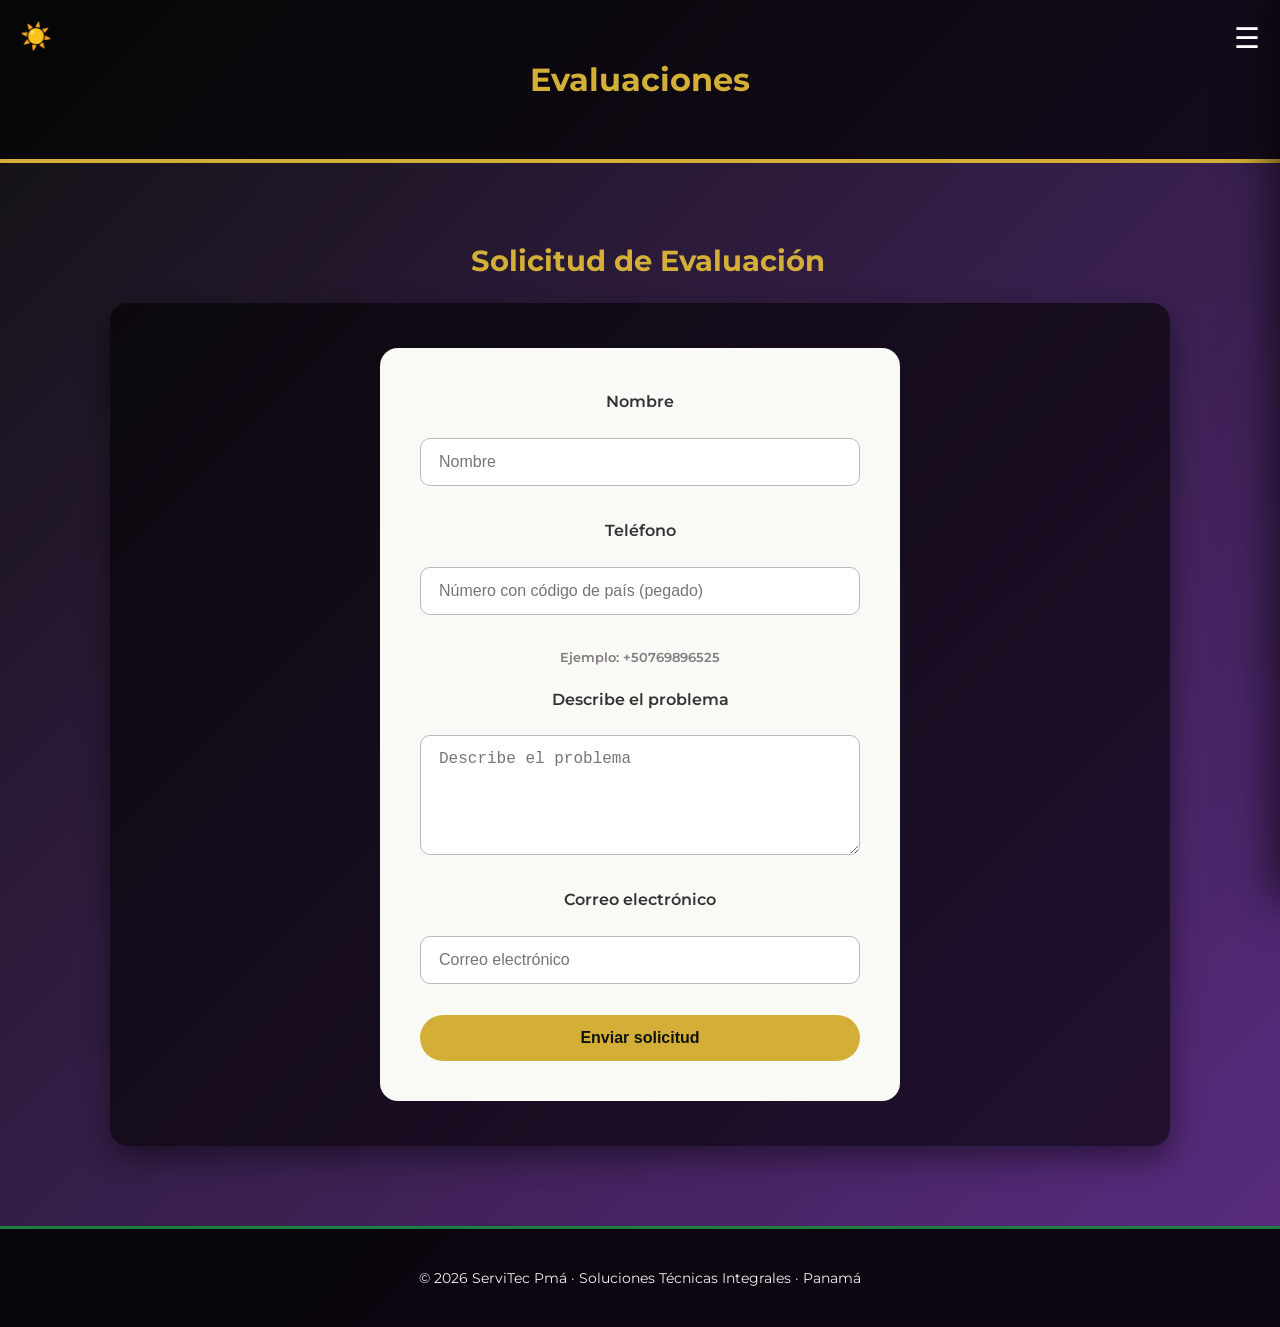
<file: solicitud/index.html>
<!DOCTYPE html>
<html lang="es">
  <head>
    <meta charset="UTF-8">
    <title>Solicitudes | ServiTec · Panamá</title>
    <meta name="viewport" content="width=device-width, initial-scale=1.0">
    <link rel="icon" type="image/png" href="../assets/img/ServiTec.png">
    <link rel="stylesheet" href="../assets/css/main.css">
  </head>
  
  <body>
    <div class="theme-btn" onclick="toggleTheme()">☀️</div>
    <div class="menu-btn" onclick="toggleMenu()">☰</div>
    <!-- ================= MENU LATERAL ================= -->
    <div class="menu" id="menu">
      <div class="back" onclick="toggleMenu()">☰</div>
      <a href="../index.html">Inicio</a>
      <a href="https://instagram.com/" target="_blank">Instagram</a>
      <div class="submenu-toggle" onclick="toggleSubmenu()">
        Servicios ▾
      </div>
      <div id="submenu" style="display:none; padding-left:15px;">
        <a href="../electricidad/index.html">Eléctrico 🔌</a>
        <a href="../mecanica/index.html">Mecánico 👩‍🔧</a>
        <a href="../desarrollo-web/index.html">Dev 💻</a>
      </div>
      <a href="../soporte/index.html">Soporte</a>
      <a href="../sobre-nosotros/index.html">Sobre Nosotros</a>
      <a href="../admin/login.html">Ingresar</a>
    </div>
    
    <header>
      <h1>Evaluaciones</h1>
    </header>
    
    <section>
      <h2>Solicitud de Evaluación</h2>
      <div class="box">
        <form id="solicitud" class="solicitud-box" method="post">
          <label>Nombre</label>
          <input name="nombre" placeholder="Nombre" required>
          <label>Teléfono</label>
          <input type="tel" name="telefono" placeholder="Número con código de país (pegado)" required>
          <small>Ejemplo: +50769896525</small>
          <label>Describe el problema</label>
          <textarea name="mensaje" placeholder="Describe el problema"></textarea>
          <label>Correo electrónico</label>
          <input type="email" name="correo" placeholder="Correo electrónico" required>
          <button type="submit">Enviar solicitud</button>
        </form>
      </div>
    </section>
    <!-- ================= FOOTER ================= -->
    <footer>
      © 2026 ServiTec Pmá · Soluciones Técnicas Integrales · Panamá
    </footer>
    <script src="../assets/js/app.js" defer></script>
    <div id="msgBox"></div>
  </body>
</html>
</file>
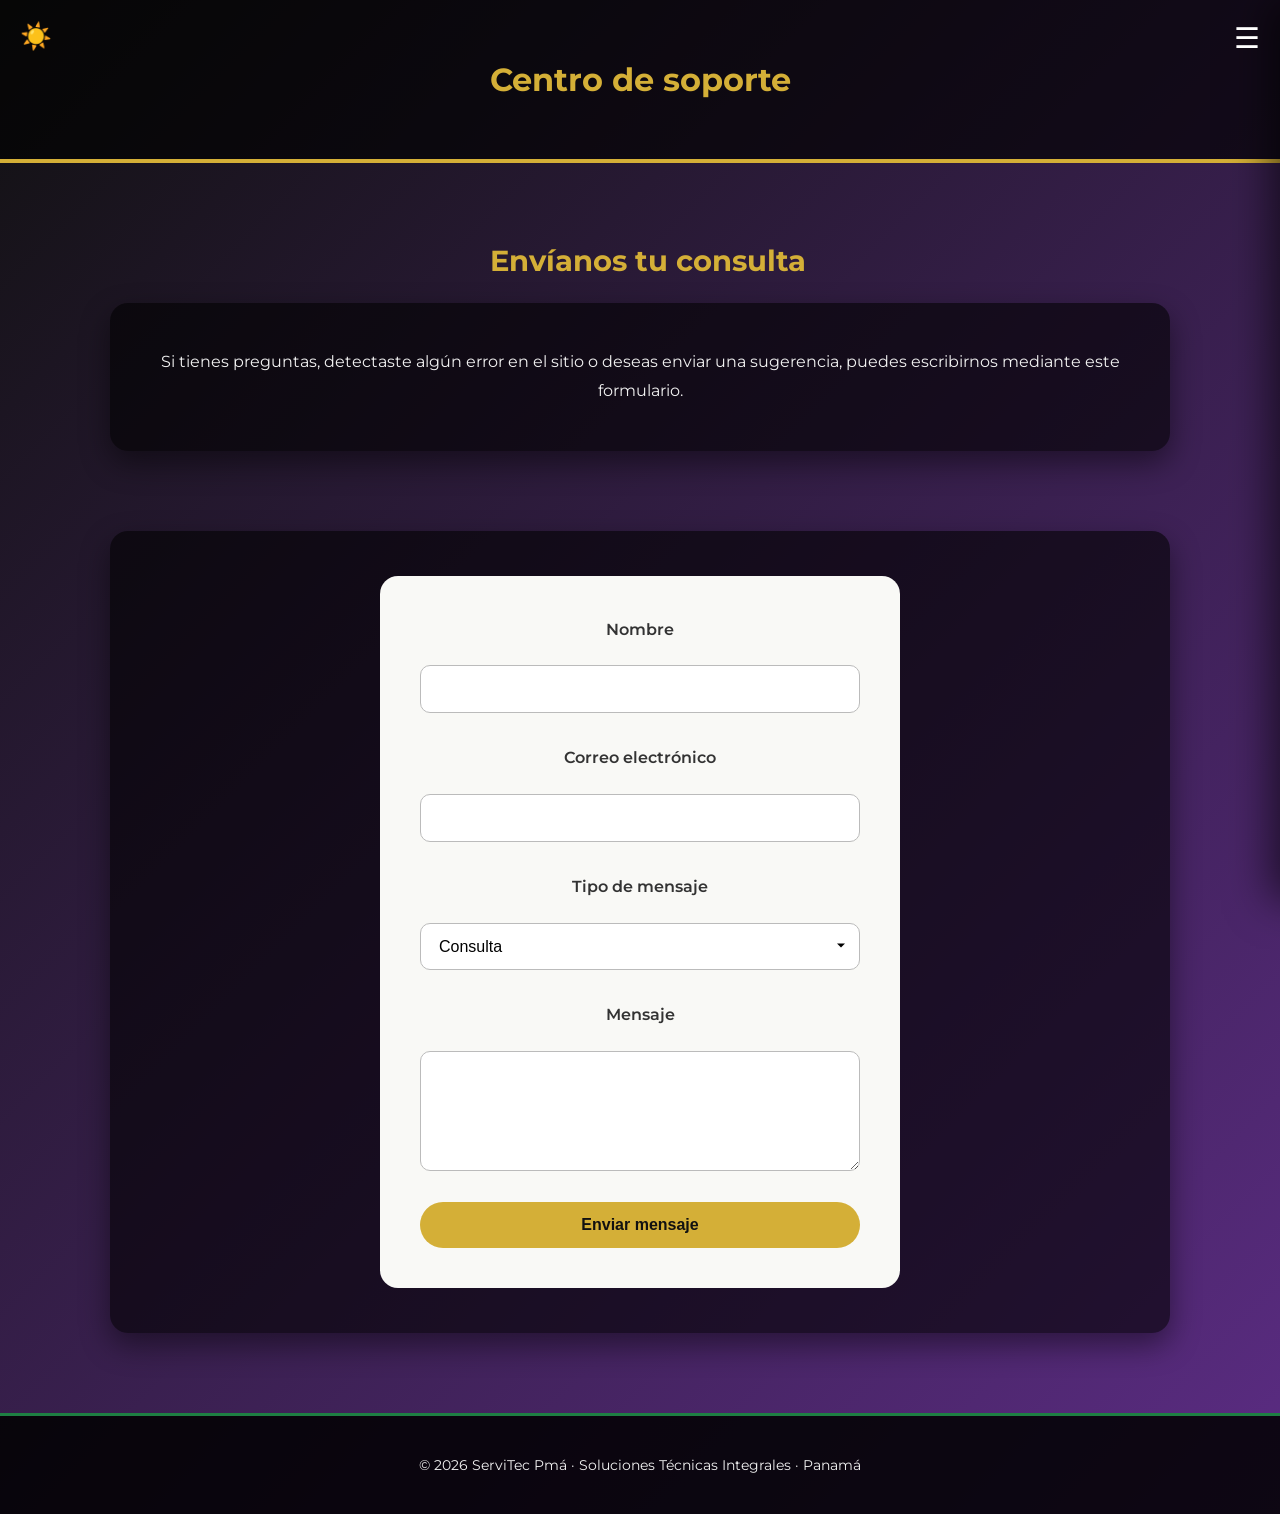
<file: soporte/index.html>
<!DOCTYPE html>
<html lang="es">
  <head>
    <meta charset="UTF-8">
    <title>Soporte | ServiTec</title>
    <meta name="viewport" content="width=device-width, initial-scale=1.0">
    <link rel="icon" href="../assets/img/ServiTec.png">
    <link rel="stylesheet" href="../assets/css/main.css">
  </head>
  
  <body>
    <div class="theme-btn" onclick="toggleTheme()">☀️</div>
    <div class="menu-btn" onclick="toggleMenu()">☰</div>
    <div class="menu" id="menu">
      <div class="back" onclick="toggleMenu()">☰</div>
      <a href="../index.html">Inicio</a>
      <div class="submenu-toggle" onclick="toggleSubmenu()">
        Servicios ▾
      </div>
      <div id="submenu" style="display:none; padding-left:15px;">
        <a href="../electricidad/index.html">Eléctrico 🔌</a>
        <a href="../mecanica/index.html">Mecánico 👩‍🔧</a>
        <a href="../desarrollo-web/index.html">Dev 💻</a>
      </div>
      <a href="../soporte/index.html">Soporte</a>
      <a href="../sobre-nosotros/index.html">Sobre nosotros</a>
    </div>
    
    <header>
      <h1>Centro de soporte</h1>
    </header>
    
    <section class="fade">
      <h2>Envíanos tu consulta</h2>
      <div class="box">
        Si tienes preguntas, 
        detectaste algún error en el sitio 
        o deseas enviar una sugerencia, 
        puedes escribirnos mediante este formulario.
      </div>
    </section>
    
    <section class="fade">
      <div class="box">
        <form id="soporte" class="solicitud-box">
          <label>Nombre</label>
          <input name="nombre" required>
          <label>Correo electrónico</label>
          <input type="email" name="correo" required>
          <label>Tipo de mensaje</label>
          <select name="tipo">
            <option value="consulta">Consulta</option>
            <option value="error">Reportar error</option>
            <option value="sugerencia">Sugerencia</option>
            <option value="otro">Otro</option>
          </select>
          <label>Mensaje</label>
          <textarea name="mensaje" required></textarea>
          <button type="submit">
            Enviar mensaje
          </button>
        </form>
      </div>
    </section>
    
    <footer>
      © 2026 ServiTec Pmá · Soluciones Técnicas Integrales · Panamá
    </footer>
    <script src="../assets/js/app.js" defer></script>
    <div id="msgBox"></div>
  </body>
</html>
</file>
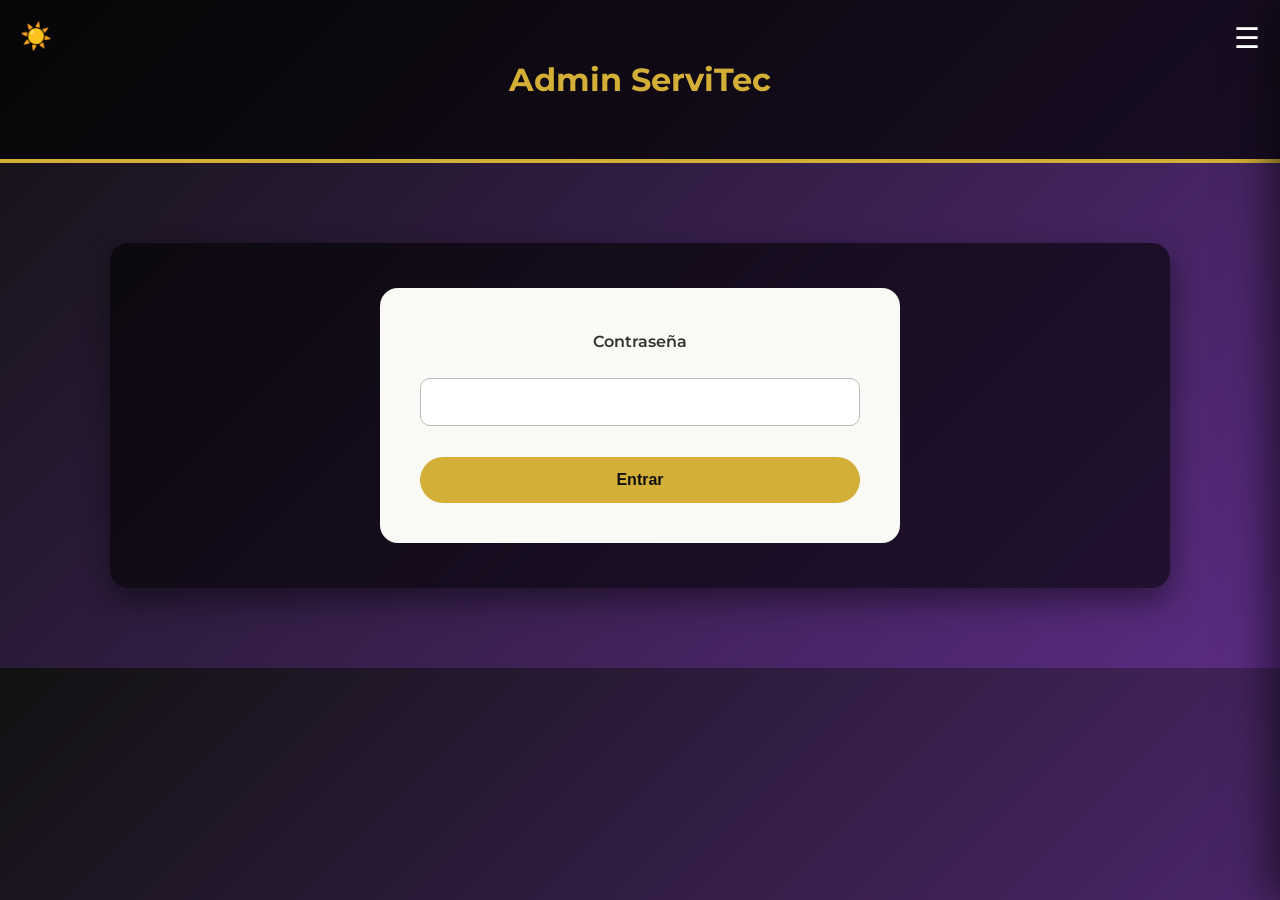
<file: admin/login.html>
<!DOCTYPE html>
<html lang="es">
  <head>
    <meta charset="UTF-8">
    <meta name="viewport" content="width=device-width,initial-scale=1">
    <title>Admin Login</title>
    <link rel="stylesheet" href="../assets/css/main.css">
    <link rel="icon" type="image/png" href="../assets/img/ServiTec.png">
  </head>
  <body>
    <div class="theme-btn" onclick="toggleTheme()">☀️</div>
    <div class="menu-btn" onclick="toggleMenu()">☰</div>
    <!-- ================= MENU LATERAL ================= -->
    <div class="menu" id="menu">
      <div class="back" onclick="toggleMenu()">☰</div>
      <a href="../index.html">Inicio</a>
      <a href="https://instagram.com/" target="_blank">Instagram</a>
      <div class="submenu-toggle" onclick="toggleSubmenu()">
        Servicios ▾
      </div>
      <div id="submenu" style="display:none; padding-left:15px;">
        <a href="../electricidad/index.html">Eléctrico 🔌</a>
        <a href="../mecanica/index.html">Mecánico 👩‍🔧</a>
        <a href="../desarrollo-web/index.html">Dev 💻</a>
      </div>
      <a href="../soporte/index.html">Soporte</a>
      <a href="../sobre-nosotros/index.html">Sobre Nosotros</a>
    </div>
    <header>
      <h1>Admin ServiTec</h1>
    </header>
    <section>
      <div class="box">
        <form id="login" class="solicitud-box">
          <label>Contraseña</label>
          <input type="password" name="password" required>
          <button type="submit">Entrar</button>
        </form>
      </div>
    </section>
    <script src="../assets/js/app.js" defer></script>
    <div id="msgBox"></div>
  </body>
</html>
</file>
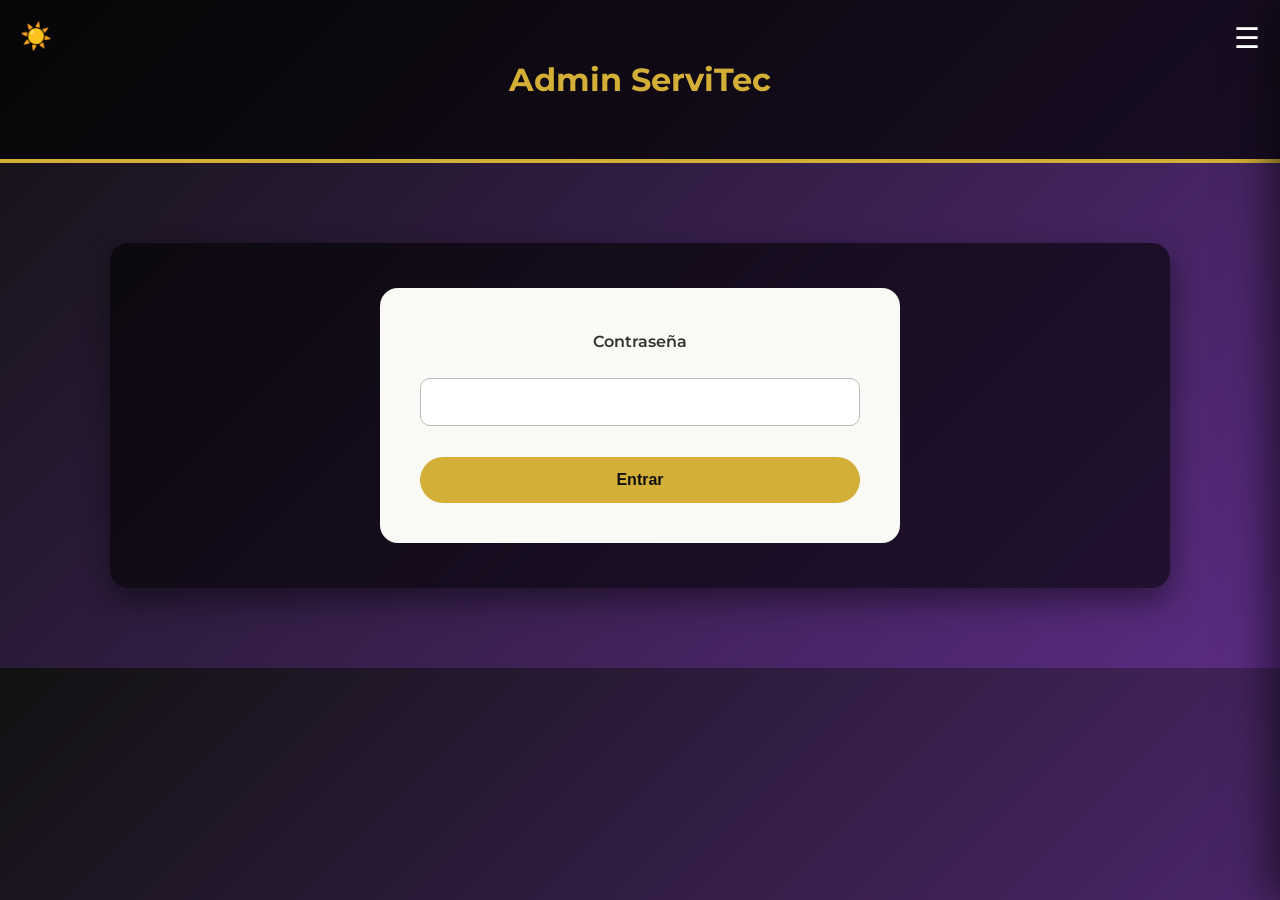
<file: admin/panel.html>
<!DOCTYPE html>
<html lang="es">
  <head>
    <meta charset="UTF-8">
    <meta name="viewport" content="width=device-width,initial-scale=1">
    <title>Panel Admin | ServiTec</title>
    <link rel="stylesheet" href="../assets/css/main.css">
    <link rel="icon" type="image/png" href="../assets/img/ServiTec.png">
  </head>
  <body>
    <div class="theme-btn" onclick="toggleTheme()">☀️</div>
    <header>
      <h1>Panel de Solicitudes</h1>
      <h2 id="contador"></h2>
    </header>
    <section>
      <div style="margin:20px 0; text-align:center">
        <button onclick="verSolicitudes()" class="btn">
          Solicitudes
        </button>
        <button onclick="verSoporte()" class="btn">
          Soporte
        </button>
      </div>
      <div class="box">
        <div style="overflow-x:auto">
          <table id="tabla">
            <thead id="thead"></thead>
            <tbody></tbody>
          </table>
          <br><br>
          <button class="btn" onclick="logout()">Cerrar sesión</button>
        </div>
      </div>
    </section>
    <footer>
      © 2026 ServiTec Pmá
    </footer>
    <script src="../assets/js/app.js" defer></script>
    <div id="msgBox"></div>
  </body>
</html>
</file>
<file: assets/css/main.css>
/*=========================
   SERVITEC PMÁ – MAIN CSS
   Corporativo + Técnico Industrial
=========================*/

/* ========= TIPOGRAFÍA ========= */
@import url('https://fonts.googleapis.com/css2?family=Montserrat:wght@300;400;600;700&display=swap');

:root{
   --morado:#5b2c83;
   --dorado:#d4af37;
   --verde:#1e7f43;
   --negro:#111111;
   --rojo:#a4161a;
   --blanco:#ffffff;
   --gris:#f4f6f8;
}

/* ========= RESET ========= */
*{
   box-sizing:border-box;
   margin:0;
   padding:0;
}

html{
  scroll-behavior:smooth;
  overflow-x:hidden;
}

body{
  font-family:'Montserrat',sans-serif;
  background:linear-gradient(135deg,var(--negro),var(--morado));
  color:#f2f2f2;
  transition:.4s;
}

/* ========= DARK MODE ========= */
body.dark{
  background:#0c0c0c;
  color:#ffffff;
}

/* ========= HEADER ========= */
header{
  padding:60px 8%;
  background:rgba(0,0,0,0.65);
  border-bottom:4px solid var(--dorado);
  display:flex;
  align-items:center;
  justify-content: center;
  gap:25px;
}

header img{
  width:80px;
}

header h1{
  font-size:2rem;
  color:var(--dorado);
  font-weight:700;
}

header p{
  opacity:.85;
  font-weight:300;
}

/* ========= NAV ========= */
nav{
  display:flex;
  justify-content:center;
  gap:35px;
  padding:16px 0;
  background:rgba(0,0,0,0.75);
}

nav a{
  color:#ffffff;
  text-decoration:none;
  font-weight:600;
  position:relative;
  transition:.3s;
}

nav a:hover{
  color:var(--dorado);
}

/* ========= SECCIONES ========= */
section{
  max-width:1100px;
  margin:80px auto;
  padding:0 20px;
  text-align:center;
}

section h2{
  font-size:1.8rem;
  margin-bottom:25px;
  color:var(--dorado);
  padding-left:15px;
}

/* ========= BOX / CARDS ========= */
.box{
  background:rgba(0,0,0,0.6);
  border-radius:18px;
  padding:45px;
  margin-bottom:35px;
  box-shadow:0 12px 30px rgba(0,0,0,.45);
  line-height:1.8;
}

body.dark .box{
  background:#151515;
}

/* ========= GRID ========= */
.grid{
  display:grid;
  gap:30px;
}

.grid-2{
  grid-template-columns:repeat(auto-fit,minmax(280px,1fr));
}

/* ========= PILARES / SERVICIOS ========= */
.pilar{
  background:rgba(255,255,255,0.05);
  border:1px solid var(--dorado);
  border-radius:16px;
  padding:30px;
  text-align:center;
  transition:.3s;
}

.pilar:hover{
  transform:translateY(-5px);
  box-shadow:0 10px 25px rgba(0,0,0,.6);
}

.pilar h3{
  color:var(--verde);
  margin-bottom:12px;
}

/* ========= BOTONES ========= */
.btn{
  display:inline-block;
  padding:14px 32px;
  background:var(--dorado);
  color:var(--negro);
  text-decoration:none;
  border-radius:40px;
  font-weight:600;
  transition:.3s;
}

.btn:hover{
  transform:translateY(-2px);
  filter:brightness(1.05);
}

.btn-outline{
  border:2px solid var(--dorado);
  color:var(--dorado);
  background:transparent;
}

/* BOTÓN TEMA FIJO */
.theme-btn{
  position:fixed;
  top:20px;
  left:20px;
  z-index:1100;
  font-size:1.6rem;
  cursor:pointer;
}

/* ========= HERO ========= */
.hero{
  min-height:100vh;
  display:flex;
  align-items:center;
  justify-content:center;
  text-align:center;
  padding:0 20px;
}

.hero-content{
  max-width:800px;
}

.hero h1{
  font-size:2.8rem;
  margin-bottom:20px;
}

.hero h1{
  font-size:2.5rem;
  color:var(--dorado);
}

.hero p{
  margin-top:20px;
  max-width:700px;
  margin-left:auto;
  margin-right:auto;
  opacity:.9;
}

/* ========= FOOTER ========= */
footer{
  text-align:center;
  padding:40px 20px;
  background:rgba(0,0,0,0.85);
  font-size:.9rem;
  border-top:3px solid var(--verde);
}

/* ========= MENU LATERAL ========= */
.menu{
  position:fixed;
  inset:0;
  width:100%;
  height:100dvh;
  background:linear-gradient(135deg,var(--negro),var(--morado));
  padding:80px 30px;
  display:flex;
  flex-direction:column;
  transform:translateX(100%);
  transition:transform .35s ease;
  z-index:1000;
  overflow-y:auto;
}

.menu.open{
  transform:translateX(0);
}

.menu.open{
  right:0;
}

/* BOTÓN MENÚ FIJO */
.menu-btn{
  position:fixed;
  top:20px;
  right:20px;
  z-index:1200;
  font-size:1.8rem;
  cursor:pointer;
  color:#fff;
}

/* BLOQUEO DE SCROLL SOLO EN MÓVIL */
@media(max-width:1023px){
  body.menu-open{
    overflow:hidden;
    height:100dvh;
    touch-action:none;
  }
}

/* OCULTAR BOTONES CUANDO EL MENÚ ESTÁ ABIERTO */
body.menu-open .menu-btn,
body.menu-open .theme-btn{
  opacity:0;
  pointer-events:none;
  transition:opacity .3s ease;
}

.menu a{
  display:block;
  color:#fff;
  text-decoration:none;
  margin:20px 0;
  font-weight:500;
}

.submenu-toggle{
  color:#fff;
  font-weight:600;
  cursor:pointer;
  margin:18px 0;
}

.menu-btn,
.theme-btn{
  transition:opacity .3s ease;
}

/* ========= ANIMACIONES ========= */
.fade{
  opacity:0;
  transform:translateY(40px);
  transition:all .8s ease;
}

.fade.show{
  opacity:1;
  transform:none;
}

/* =========================
   FORMULARIO SOLICITUD
========================= */
.solicitud-box{
  max-width:520px;
  margin:0 auto;
  background:#f9f9f6;
  padding:40px;
  border-radius:18px;

  display:flex;
  flex-direction:column;
  gap:16px;
}

/* inputs */
.solicitud-box input,
.solicitud-box textarea,
.solicitud-box select{
   margin-top:5px;
   margin-bottom:15px;
   padding:14px 18px;
   border-radius:10px;
   border:1px solid #bbb;
   background:#fff;
   color:#000;
   font-size:1rem;
   width:100%;
   transition:0.2s;
}

/* focus */
.solicitud-box input:focus,
.solicitud-box textarea:focus,
.solicitud-box select:focus{
   outline:none;
   border:1px solid #0077ff;
   box-shadow:0 0 5px rgba(0,119,255,0.4);
}

/* SELECT estilo moderno */
.solicitud-box select{
   cursor:pointer;
   appearance:none;
   -webkit-appearance:none;
   -moz-appearance:none;
   background-image:url("data:image/svg+xml;utf8,<svg fill='black' height='20' viewBox='0 0 20 20' width='20' xmlns='http://www.w3.org/2000/svg'><path d='M5 7l5 5 5-5z'/></svg>");
   background-repeat:no-repeat;
   background-position:right 10px center;
   background-size:16px;
   padding-right:35px;
}

.dark .solicitud-box select{
   background-image:url("data:image/svg+xml;utf8,<svg fill='white' height='20' viewBox='0 0 20 20' width='20' xmlns='http://www.w3.org/2000/svg'><path d='M5 7l5 5 5-5z'/></svg>");
}

/* labels */
.solicitud-box label{
  font-weight:600;
  color:#333;
}

/* small */
.solicitud-box small{
   font-size: smaller;
   font-weight:600;
   color:#160b0b85;
}

/* botón */
.solicitud-box button{
  padding:14px;
  border-radius:30px;
  border:none;
  cursor:pointer;
  font-size:1rem;
  background:var(--dorado);
  color:#111;
  font-weight:600;
}

.solicitud-box textarea{
  min-height:120px;
  resize:vertical;
}

/* =========================
   ADMIN TABLA
========================= */
table{
  width:100%;
  border-collapse:collapse;
  color:white;
}

thead{
  background:rgba(0,0,0,.7);
}

th,td{
  padding:12px;
  border-bottom:1px solid rgba(255,255,255,.1);
  text-align:left;
}

tr:hover{
  background:rgba(255,255,255,.05);
}

#tabla td, #tabla th{
  padding:10px;
  border-bottom:1px solid #ddd;
}

#tabla tr:hover{
  background:#f5f5f5;
}

/* ===== ESTADOS PANEL ===== */

.estado-select{
  padding:6px 10px;
  border-radius:6px;
  border:1px solid #ccc;
  font-weight:bold;
}

/* pendiente */
.estado-pendiente{
  background:#fff3cd;
  color:#856404;
  border-color:#ffeeba;
}

/* contactado */
.estado-contactado{
  background:#cce5ff;
  color:#004085;
  border-color:#b8daff;
}

/* hecho */
.estado-hecho{
  background:#d4edda;
  color:#155724;
  border-color:#c3e6cb;
}

/* =========================
   MENSAJES DEL SISTEMA
========================= */
#msgBox{
  position:fixed;
  top:50%;
  left:50%;
  transform:translate(-50%,-50%);
  z-index:9999;
  display:flex;
  flex-direction:column;
  gap:10px;
  align-items:center;
}

.msg{
  padding:16px 22px;
  border-radius:12px;
  font-weight:600;
  color:#fff;
  min-width:260px;
  text-align:center;
  box-shadow:0 10px 30px rgba(0,0,0,.6);
  animation:msgPop .25s ease;
}

.msg.ok{
  background:#1e7f43;
}

.msg.error{
  background:#a4161a;
}

.msg.info{
  background:#5b2c83;
}

@keyframes msgPop{
  from{
    opacity:0;
    transform:scale(-9);
  }
  to{
    opacity:1;
    transform:scale(1);
  }
}

/* ========= RESPONSIVE ========= */
@media(min-width:1024px){

  .menu{
    width:380px;
    height:100vh;
    inset:auto 0 0 auto;   /* solo derecha */
    top:0;
    right:0;
    transform:translateX(100%);
    box-shadow:-10px 0 40px rgba(0,0,0,.6);
  }

  .menu.open{
    transform:translateX(0);
  }

}

@media(max-width:768px){

  header{
    flex-direction:column;
    text-align:center;
  }

  nav{
    flex-wrap:wrap;
    gap:20px;
  }

  .hero{
    padding:80px 20px;
  }

  section{
    margin:50px auto;
  }

  .box{
    padding:28px;
  }

}
</file>
